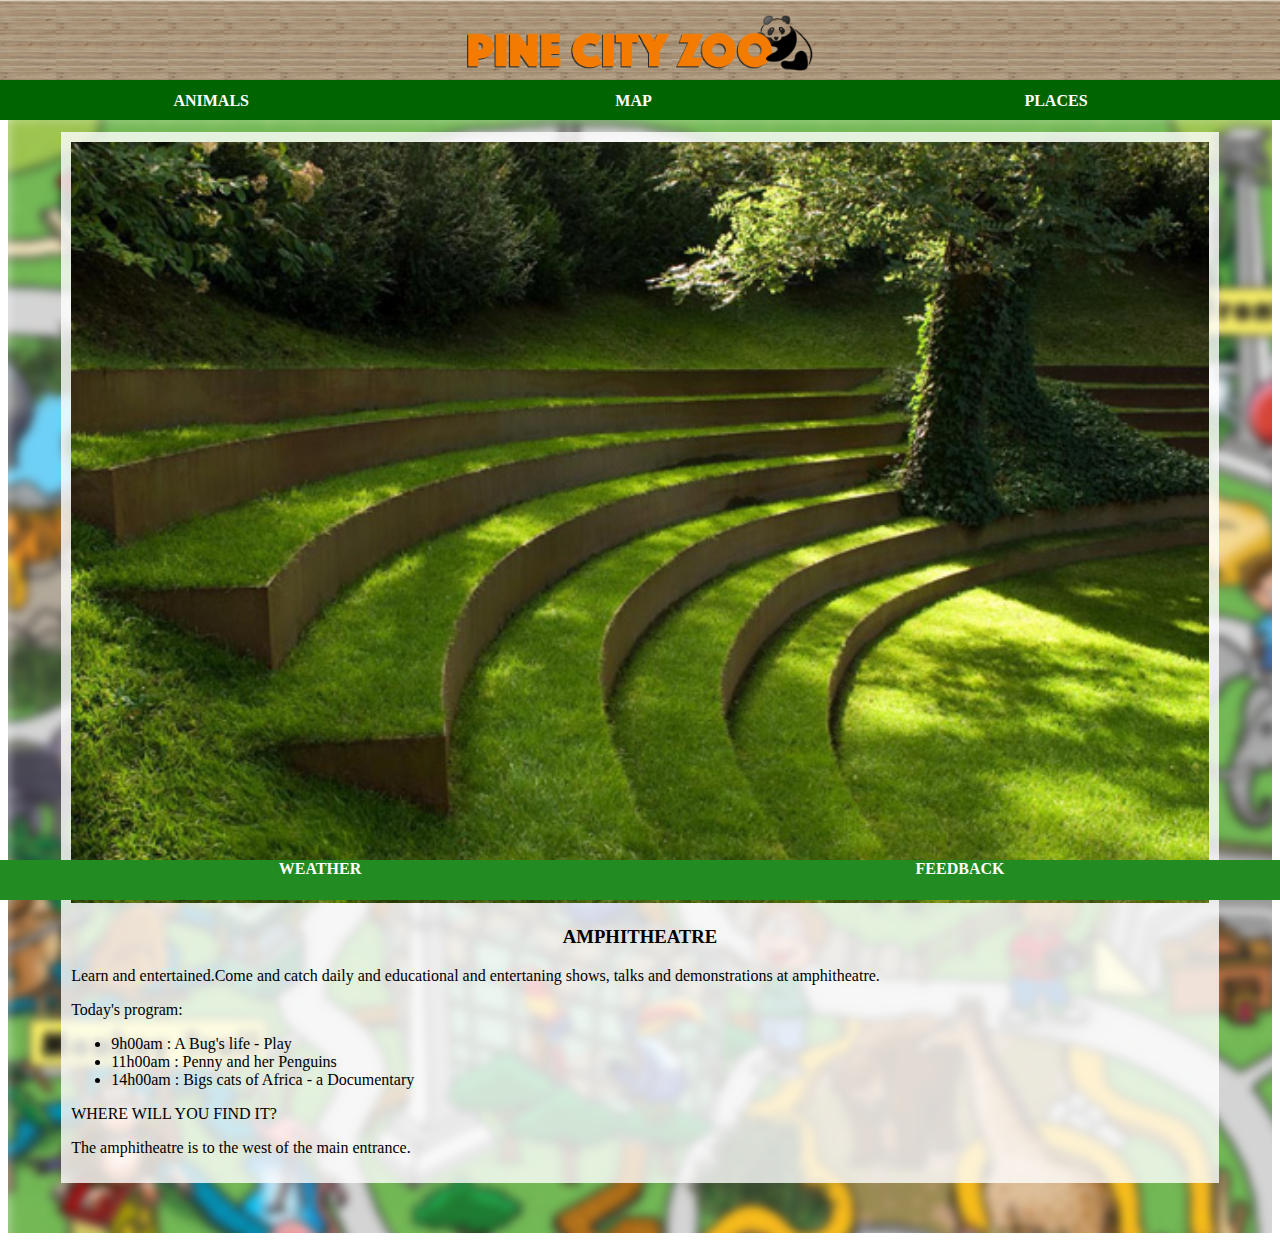
<file: Pine City Zoo/Module2-Assement-1/amphitheatre.html>
<!DOCTYPE html>
<html>
      <head>
            <link rel="stylesheet" href="style.css">
      </head>

      <body>
            <div id="header">
                  <img src="images/logo.png"/>
            </div>
            <div id="tabs-top">
                  <a href="animals.html">ANIMALS</a>
                  <a href="index.html">MAP</a>
                  <a href="places.html">PLACES</a>
            </div>
            <div id="main">
                  <div id="content">
                       <div id="info-box-full">
                            <img src="images/garden-amphitheater.jpg"/>
                            <h3>AMPHITHEATRE</h3>
                            <p>Learn and entertained.Come and catch daily and educational and entertaning shows,
                                talks and demonstrations at amphitheatre.</p>
                      <p>Today's program:</p>
                      <ul>
                          <li>9h00am   : A Bug's life - Play</li>
                          <li>11h00am  : Penny and her Penguins</li>
                          <li>14h00am  : Bigs cats of Africa - a Documentary</li>
                      </ul>
                      <p>WHERE WILL YOU FIND IT?</p>
                           <p>The amphitheatre is to the west of the main entrance.</p>
 
             </div>
         </div>
     </div>
     <div id="tabs-bottom">
            <a href="weather.html">WEATHER</a>
            <a href="feedback.html">FEEDBACK</a>
        </div>
    </body>
</html>
</file>
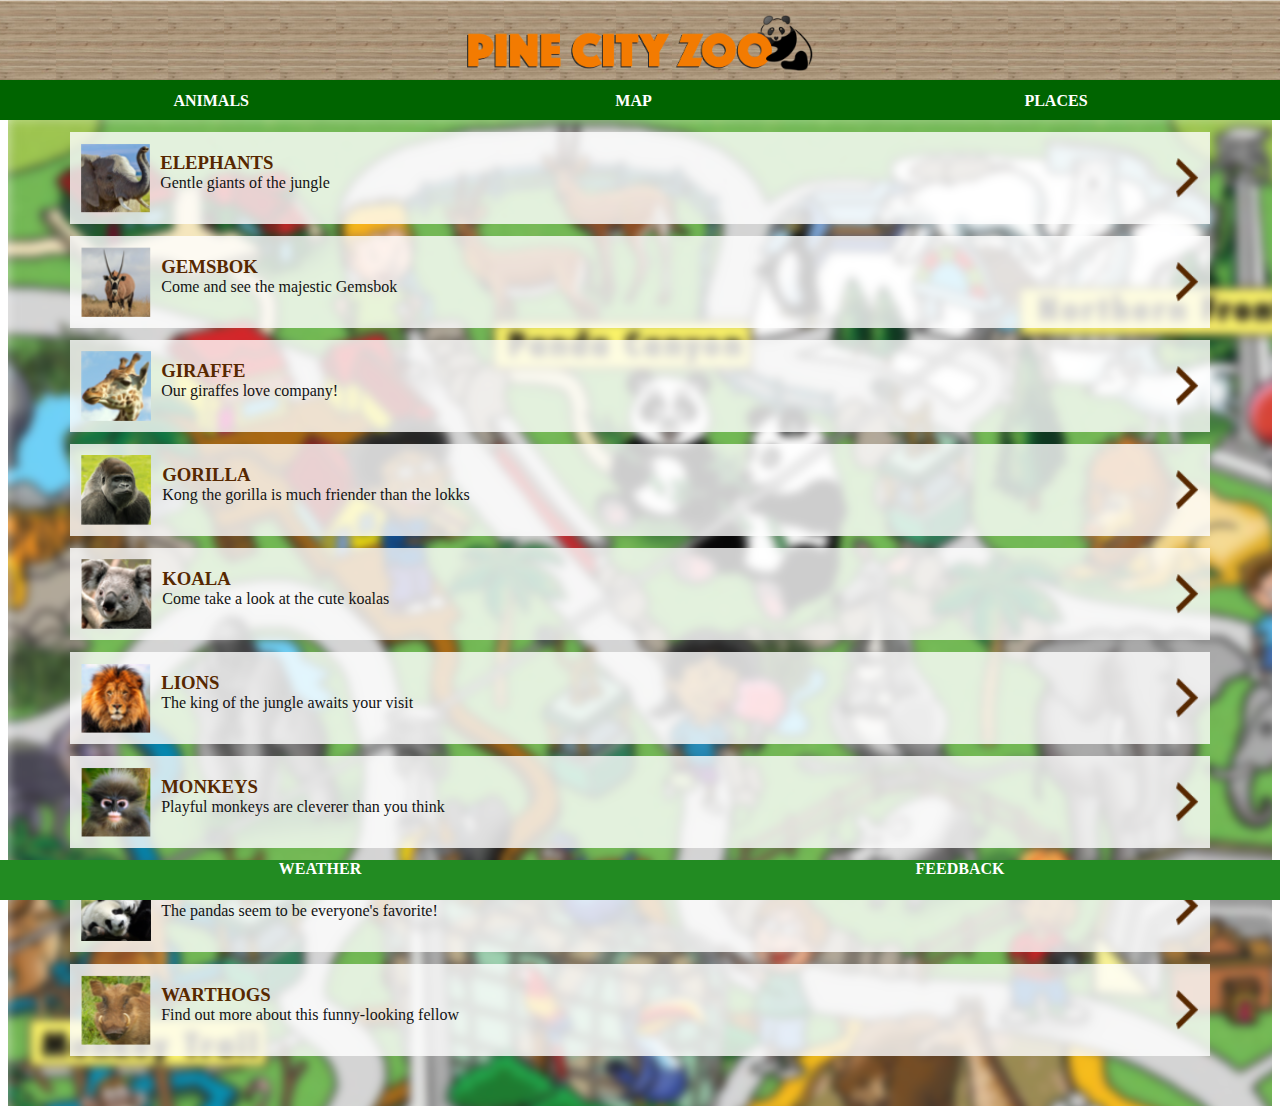
<file: Pine City Zoo/Module2-Assement-1/animals.html>
<!DOCTYPE html>
<html>
    <head>
        <link rel="stylesheet" href="style.css">
    </head>
    
    <body>
        <div id="header">
            <img src="images/logo.png"/>
        </div>
        <div id="tabs-top">
            <a href="#">ANIMALS</a>
            <a href="index.html">MAP</a>
            <a href="places.html">PLACES</a> 
        </div>
        <div id="main">
            <div id="content">
                <a class="info-box" href="elephants.html">
                    <img class="right" src="images/next-arrow.png"/>
                    <img src="images/elephant-tn.png"/>
                    <h3>ELEPHANTS</h3>
                    <p>Gentle giants of the jungle</p>
                </a>
                <a class="info-box" href="gemsbok.html">
                    <img class="right" src="images/next-arrow.png"/>
                    <img src="images/gemsbok-tn.png"/>
                    <h3>GEMSBOK</h3>
                    <p>Come and see the majestic Gemsbok</p>
                </a>
                <a class="info-box" href="giraffe.html">
                    <img class="right" src="images/next-arrow.png"/>
                    <img src="images/giraffe-tn.png"/>
                    <h3>GIRAFFE</h3>
                    <p>Our giraffes love company!</p>
                </a>
                <a class="info-box" href="gorilla.html">
                    <img class="right" src="images/next-arrow.png"/>
                    <img src="images/gorilla-tn.png"/>
                    <h3>GORILLA</h3>
                    <p>Kong the gorilla is much friender than the lokks</p>
                </a>
                <a class="info-box" href="koala.html">
                    <img class="right" src="images/next-arrow.png"/>
                    <img src="images/koala-tn.png"/>
                    <h3>KOALA</h3>
                    <p>Come take a look at the cute koalas</p>
                </a>
                <a class="info-box" href="lions.html">
                    <img class="right" src="images/next-arrow.png"/>
                    <img src="images/lion-tn.png"/>
                    <h3>LIONS</h3>
                    <p>The king of the jungle awaits your visit</p>
                </a>
                <a class="info-box" href="monkeys.html">
                    <img class="right" src="images/next-arrow.png"/>
                    <img src="images/monkey-tn.png"/>
                    <h3>MONKEYS</h3>
                    <p>Playful monkeys are cleverer than you think</p>
                </a> 
                <a class="info-box" href="pandas.html">
                    <img class="right" src="images/next-arrow.png"/>
                    <img src="images/panda-tn.png"/>
                    <h3>PANDAS</h3>
                    <p>The pandas seem to be everyone's favorite!</p>
                </a> 
                <a class="info-box" href="warthogs.html">
                    <img class="right" src="images/next-arrow.png"/>
                    <img src="images/warthog-tn.png"/>
                    <h3>WARTHOGS</h3>
                    <p>Find out more about this funny-looking fellow</p>
                </a> 
                
            </div>
        </div>
        <div id="tabs-bottom">
            <a href="weather.html">WEATHER</a>
            <a href="feedback.html">FEEDBACK</a>
        </div>
    </body>
</html>
</file>
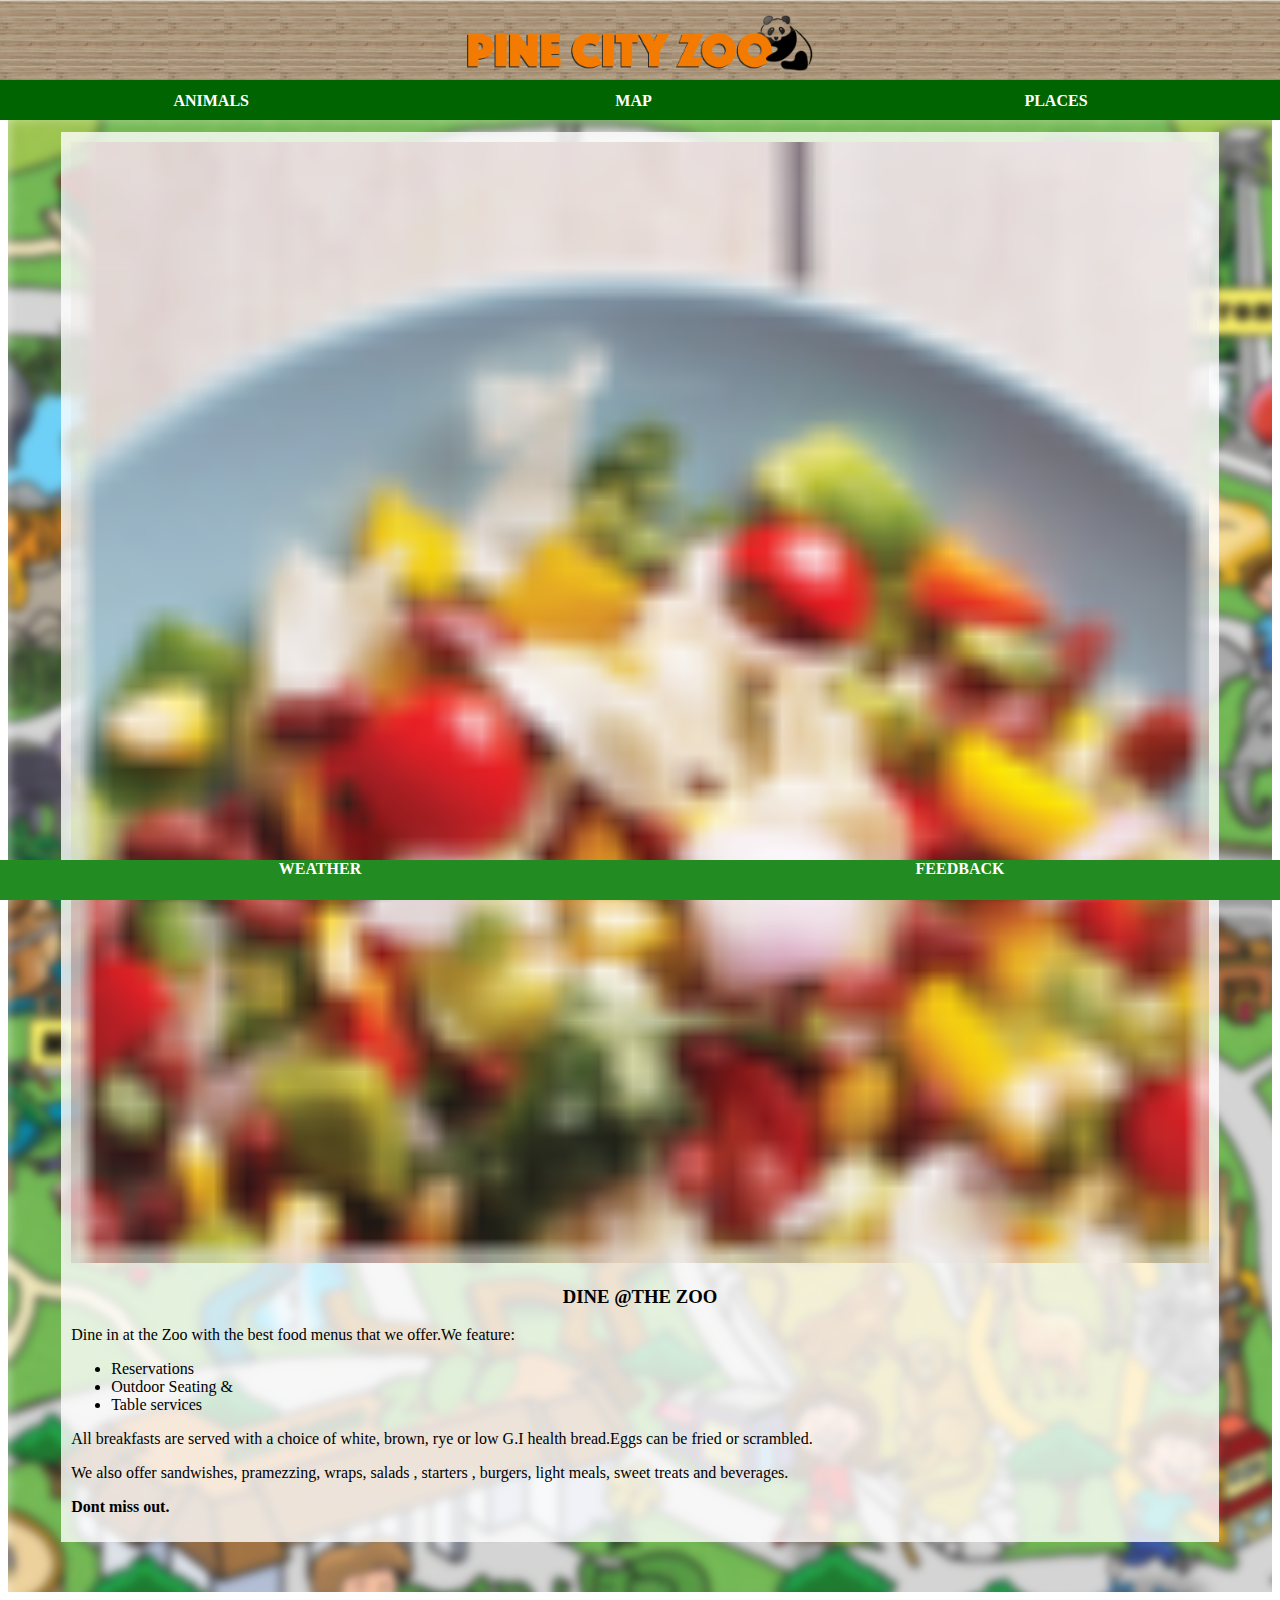
<file: Pine City Zoo/Module2-Assement-1/dine@ the zoo.html>
<!DOCTYPE html>
<html>
      <head>
            <link rel="stylesheet" href="style.css">
      </head>

      <body>
            <div id="header">
                  <img src="images/logo.png"/>
            </div>
            <div id="tabs-top">
                  <a href="animals.html">ANIMALS</a>
                  <a href="index.html">MAP</a>
                  <a href="places.html">PLACES</a>
            </div>
            <div id="main">
                  <div id="content">
                       <div id="info-box-full">
                            <img src="images/restaurant-tn.png"/>
                            <h3>DINE @THE ZOO</h3>
                            <p>Dine in at the Zoo with the best food menus that we offer.We feature:</p>
                           <ul>
                               <li>Reservations</li>
                               <li>Outdoor Seating &</li>
                               <li>Table services</li>
                           </ul>
                           <p>All breakfasts are served with a choice of white, brown, rye or low G.I health bread.Eggs can be fried or scrambled.</p><p>We also offer sandwishes, pramezzing, wraps, salads , starters , burgers, light meals, sweet treats and beverages.</p>
                           <p><b>Dont miss out.</b></p>
              
 
             </div>
         </div>
     </div>
     <div id="tabs-bottom">
            <a href="weather.html">WEATHER</a>
            <a href="feedback.html">FEEDBACK</a>
        </div>
    </body>
</html>
</file>
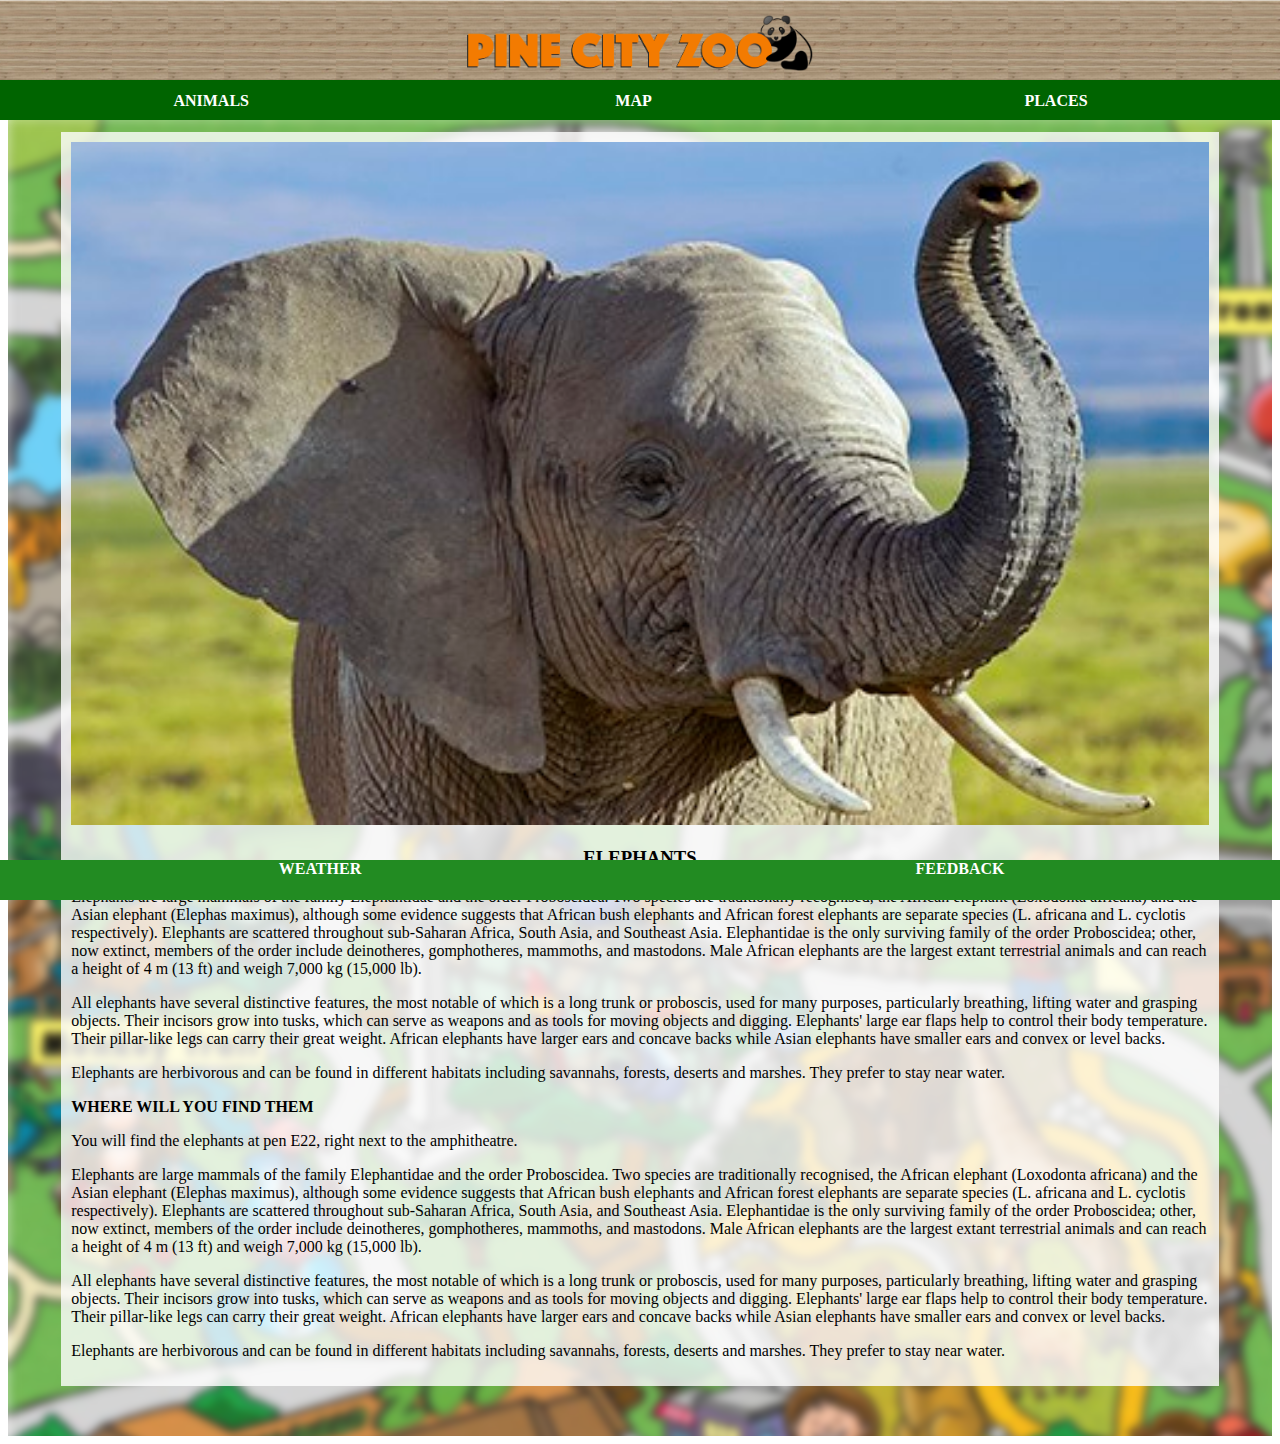
<file: Pine City Zoo/Module2-Assement-1/elephants.html>
<!DOCTYPE html>
<html>
      <head>
            <link rel="stylesheet" href="style.css">
      </head>

      <body>
            <div id="header">
                  <img src="images/logo.png"/>
            </div>
            <div id="tabs-top">
                  <a href="animals.html">ANIMALS</a>
                  <a href="index.html">MAP</a>
                  <a href="places.html">PLACES</a>
            </div>
            <div id="main">
                  <div id="content">
                       <div id="info-box-full">
                            <img src="images/elephant.jpg"/>
                            <h3>ELEPHANTS</h3>
    <p>Elephants are large mammals of the family Elephantidae and the order Proboscidea. Two 
    species are traditionally recognised, the African elephant (Loxodonta africana)
    and the Asian elephant (Elephas maximus), although some evidence suggests that
    African bush elephants and African forest elephants are separate species 
    (L. africana and L. cyclotis respectively). Elephants are scattered throughout
     sub-Saharan Africa, South Asia, and Southeast Asia. Elephantidae is the only 
     surviving family of the order Proboscidea; other, now extinct, members of the
     order include deinotheres, gomphotheres, mammoths, and mastodons. Male African
      elephants are the largest extant terrestrial animals and can reach a height of
     4 m (13 ft) and weigh 7,000 kg (15,000 lb).</p>
     <p>All elephants have several distinctive features, the most notable of which is a long
     trunk or proboscis, used for many purposes, particularly breathing, lifting
    water and grasping objects. Their incisors grow into tusks, which can serve 
    as weapons and as tools for moving objects and digging. Elephants' large ear 
    flaps help to control their body temperature. Their pillar-like legs can carry 
    their great weight. African elephants have larger ears and concave backs while 
   Asian elephants have smaller ears and convex or level backs.</p>
   <p>Elephants are herbivorous and can be found in different habitats including
    savannahs, forests, deserts and marshes. They prefer to stay near water.</p>
   <strong><p>WHERE WILL YOU FIND THEM</p></strong>
    <p>You will find the elephants at pen E22, right next to the amphitheatre.</p>
    <p>Elephants are large mammals of the family Elephantidae and the order Proboscidea. Two 
    species are traditionally recognised, the African elephant (Loxodonta africana)
    and the Asian elephant (Elephas maximus), although some evidence suggests that
    African bush elephants and African forest elephants are separate species 
    (L. africana and L. cyclotis respectively). Elephants are scattered throughout
     sub-Saharan Africa, South Asia, and Southeast Asia. Elephantidae is the only 
     surviving family of the order Proboscidea; other, now extinct, members of the
     order include deinotheres, gomphotheres, mammoths, and mastodons. Male African
      elephants are the largest extant terrestrial animals and can reach a height of
     4 m (13 ft) and weigh 7,000 kg (15,000 lb).</p>
     <p>All elephants have several distinctive features, the most notable of which is a long
     trunk or proboscis, used for many purposes, particularly breathing, lifting
    water and grasping objects. Their incisors grow into tusks, which can serve 
    as weapons and as tools for moving objects and digging. Elephants' large ear 
    flaps help to control their body temperature. Their pillar-like legs can carry 
    their great weight. African elephants have larger ears and concave backs while 
   Asian elephants have smaller ears and convex or level backs.</p>
   <p>Elephants are herbivorous and can be found in different habitats including
    savannahs, forests, deserts and marshes. They prefer to stay near water.</p>
     </div>
          </div>
            </div>
     <div id="tabs-bottom">
            <a href="weather.html">WEATHER</a>
            <a href="feedback.html">FEEDBACK</a>
        </div>
    </body>
</html>
</file>
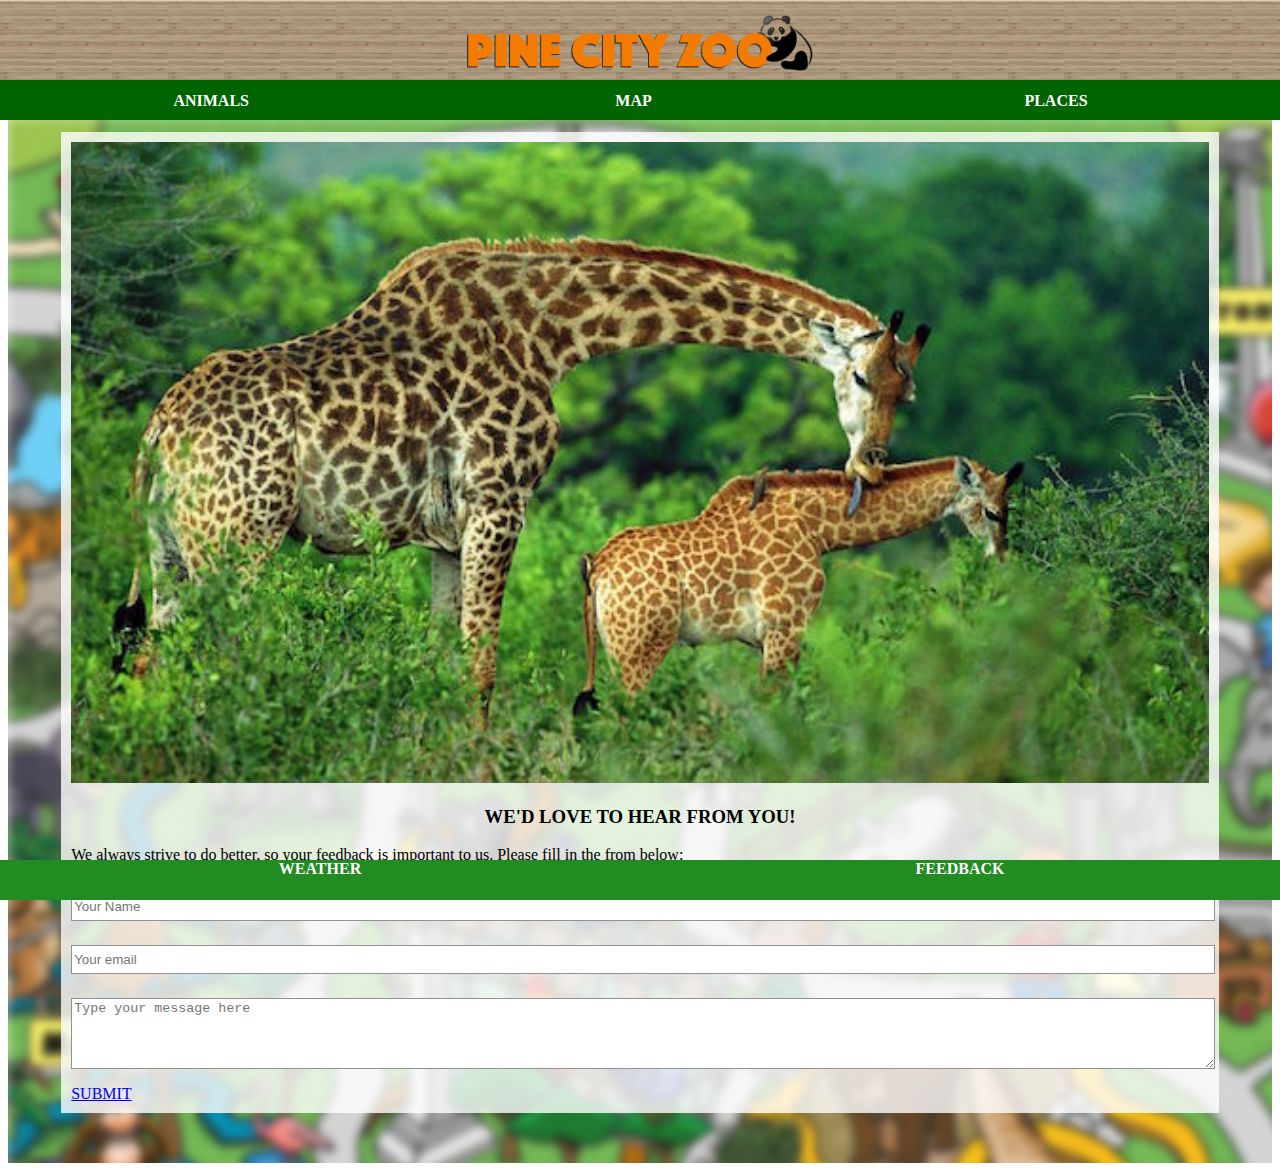
<file: Pine City Zoo/Module2-Assement-1/feedback.html>
<!DOCTYPE html>
<html>
      <head>
            <link rel="stylesheet" href="style.css">
      </head>

      <body>
            <div id="header">
                  <img src="images/logo.png"/>
            </div>
            <div id="tabs-top">
                  <a href="animals.html">ANIMALS</a>
                  <a href="index.html">MAP</a>
                  <a href="places.html">PLACES</a>
            </div>
            <div id="main">
                  <div id="content">
                       <div id="info-box-full">
                            <img src="images/giraffe-large.jpg"/>
                            <h3>WE'D LOVE TO HEAR FROM YOU!</h3>
                            <P>We always strive to do better, so your feedback is important to us. Please fill in the from below:</P>
                           
                           <input type="text" placeholder="Your Name" id="name"/>
                           <input type="text" placeholder="Your email" id="email"/>
                           <textarea placeholder="Type your message here"></textarea>
                           <a class="buttom" href="message-received.html">SUBMIT</a>
                           
 
             </div>
         </div>
     </div>
     <div id="tabs-bottom">
            <a href="weather.html">WEATHER</a>
            <a href="#">FEEDBACK</a>
        </div>
    </body>
</html>
</file>
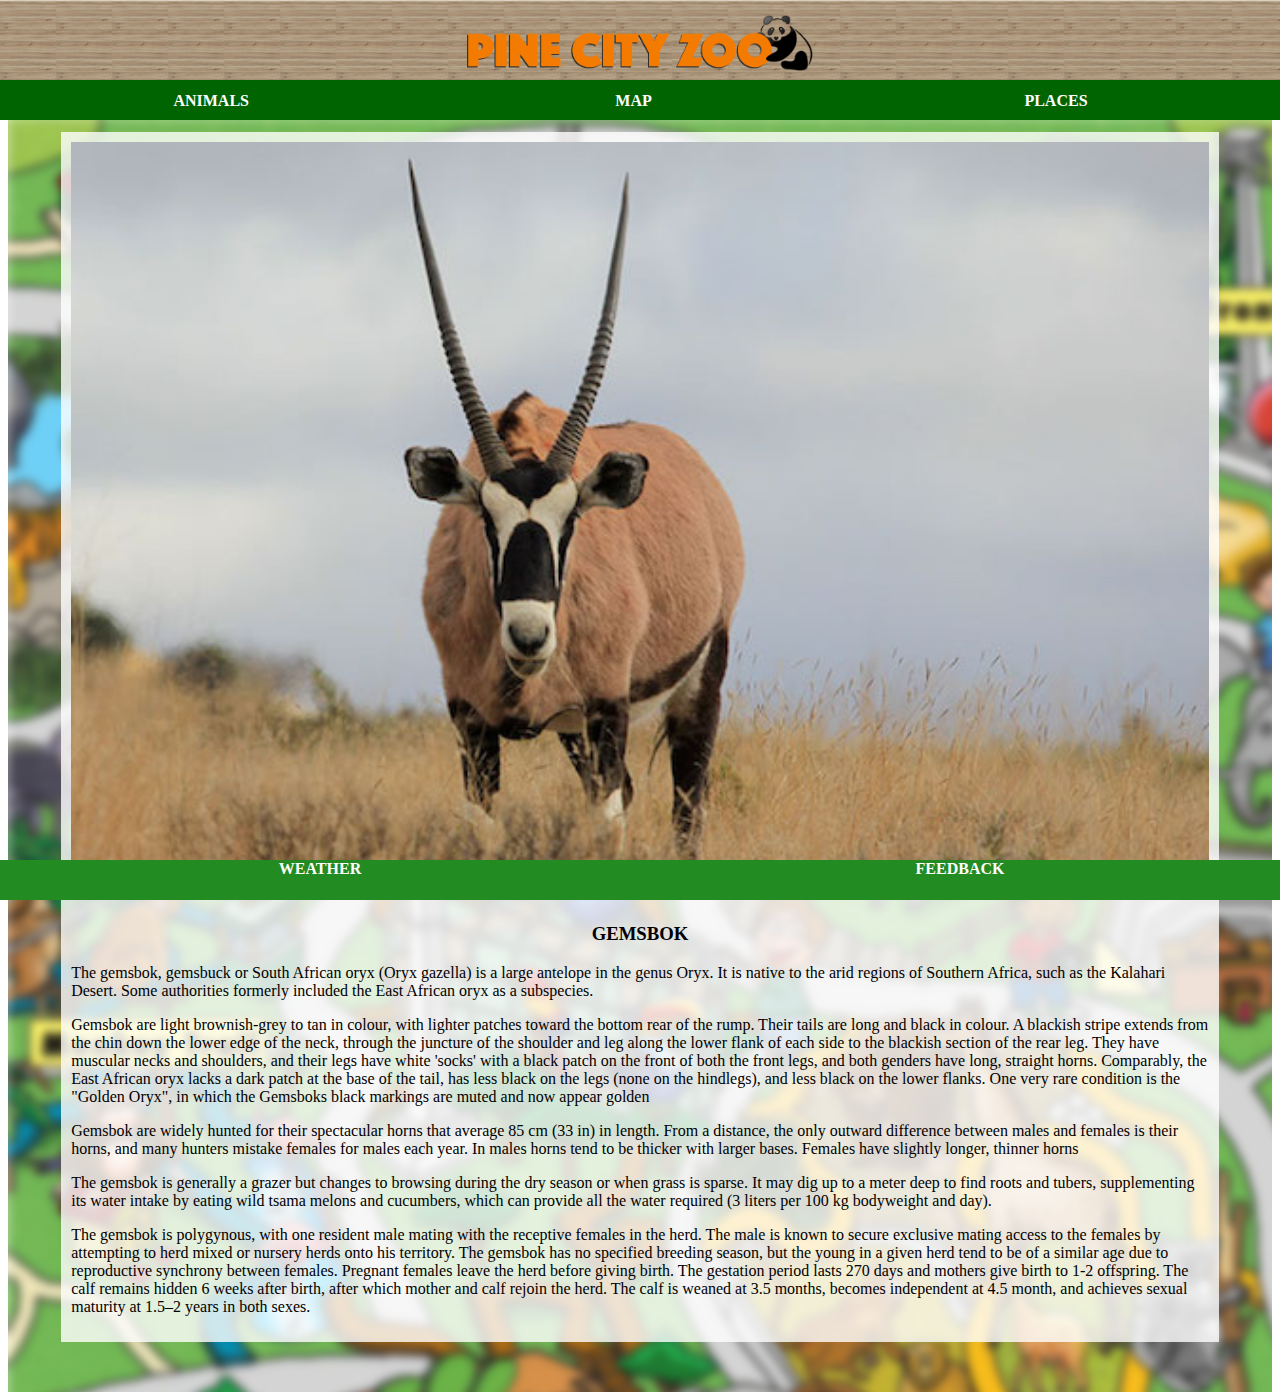
<file: Pine City Zoo/Module2-Assement-1/gemsbok.html>
<!DOCTYPE html>
<html>
      <head>
            <link rel="stylesheet" href="style.css">
      </head>

      <body>
            <div id="header">
                  <img src="images/logo.png"/>
            </div>
            <div id="tabs-top">
                  <a href="animals.html">ANIMALS</a>
                  <a href="index.html">MAP</a>
                  <a href="places.html">PLACES</a>
            </div>
            <div id="main">
                  <div id="content">
                       <div id="info-box-full">
                            <img src="images/gemsbok.jpg"/>
                            <h3>GEMSBOK</h3>
                            <P>The gemsbok, gemsbuck or South African oryx (Oryx gazella) is a large antelope in the genus Oryx. It is native to the arid regions of Southern Africa, such as the Kalahari Desert. Some authorities formerly included the East African oryx as a subspecies.</P><p>Gemsbok are light brownish-grey to tan in colour, with lighter patches toward the bottom rear of the rump. Their tails are long and black in colour. A blackish stripe extends from the chin down the lower edge of the neck, through the juncture of the shoulder and leg along the lower flank of each side to the blackish section of the rear leg. They have muscular necks and shoulders, and their legs have white 'socks' with a black patch on the front of both the front legs, and both genders have long, straight horns. Comparably, the East African oryx lacks a dark patch at the base of the tail, has less black on the legs (none on the hindlegs), and less black on the lower flanks. One very rare condition is the "Golden Oryx", in which the Gemsboks black markings are muted and now appear golden</p><p>Gemsbok are widely hunted for their spectacular horns that average 85 cm (33 in) in length. From a distance, the only outward difference between males and females is their horns, and many hunters mistake females for males each year. In males horns tend to be thicker with larger bases. Females have slightly longer, thinner horns</p><p>The gemsbok is generally a grazer but changes to browsing during the dry season or when grass is sparse. It may dig up to a meter deep to find roots and tubers, supplementing its water intake by eating wild tsama melons and cucumbers, which can provide all the water required (3 liters per 100 kg bodyweight and day).</p><p>The gemsbok is polygynous, with one resident male mating with the receptive females in the herd. The male is known to secure exclusive mating access to the females by attempting to herd mixed or nursery herds onto his territory. The gemsbok has no specified breeding season, but the young in a given herd tend to be of a similar age due to reproductive synchrony between females. Pregnant females leave the herd before giving birth. The gestation period lasts 270 days and mothers give birth to 1-2 offspring. The calf remains hidden 6 weeks after birth, after which mother and calf rejoin the herd. The calf is weaned at 3.5 months, becomes independent at 4.5 month, and achieves sexual maturity at 1.5–2 years in both sexes.</p>
                           
  
     </div>
          </div>
            </div>
     <div id="tabs-bottom">
            <a href="weather.html">WEATHER</a>
            <a href="feedback.html">FEEDBACK</a>
        </div>
    </body>
</html>
</file>
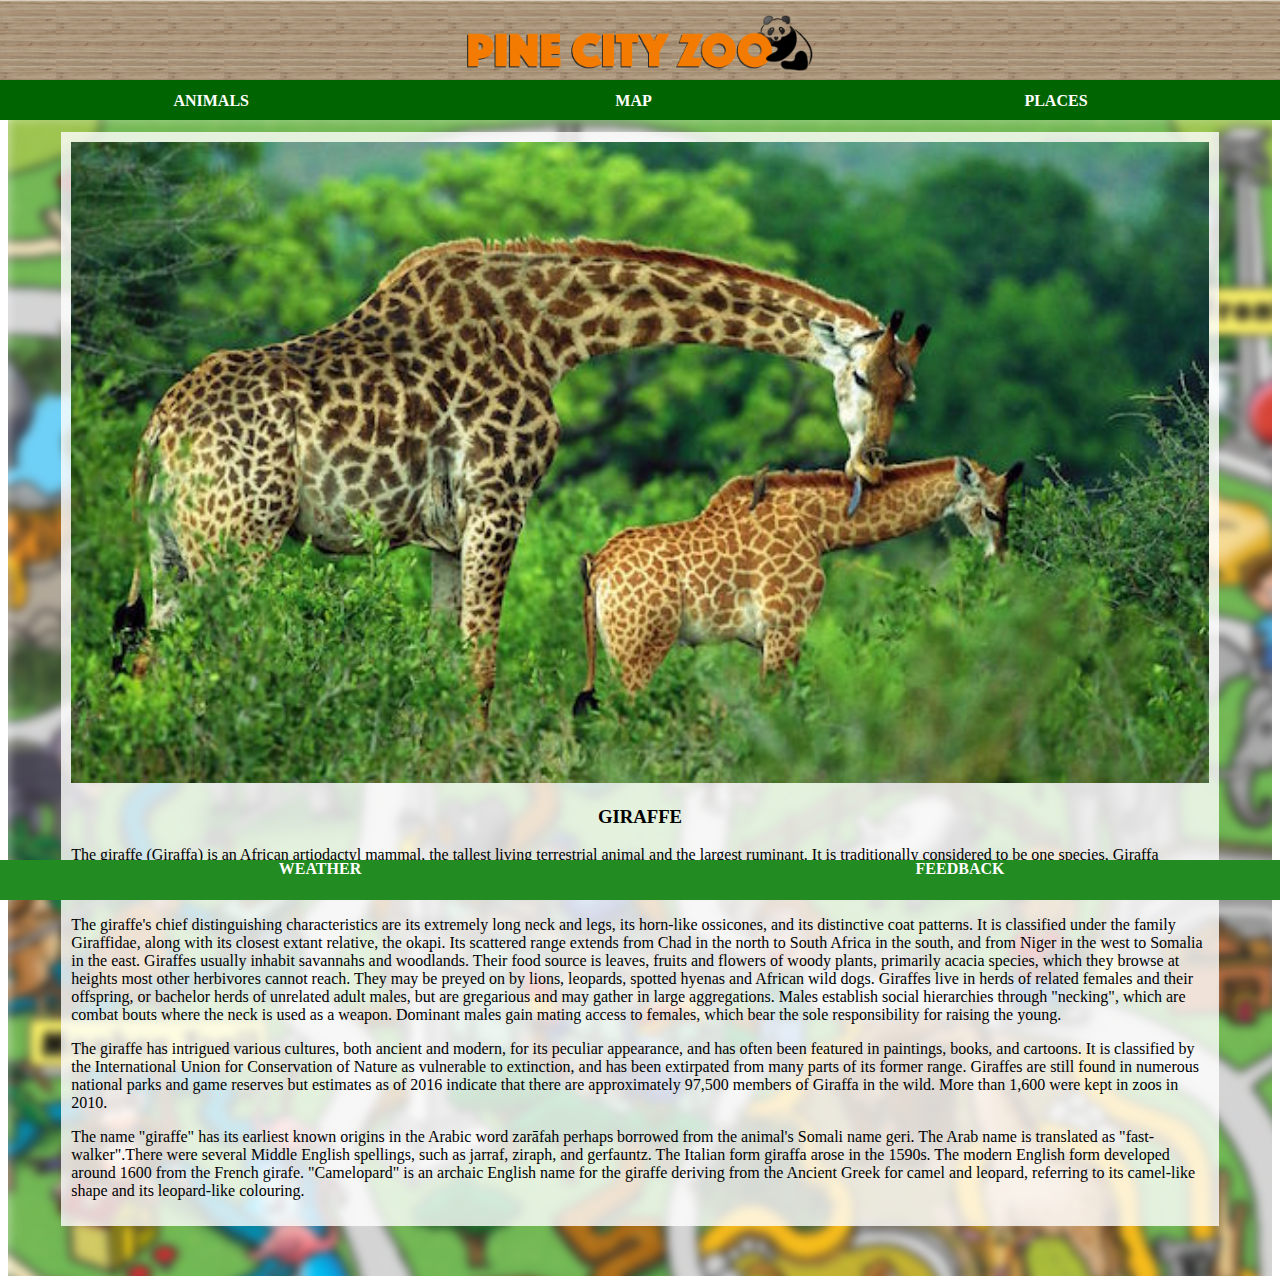
<file: Pine City Zoo/Module2-Assement-1/giraffe.html>
<!DOCTYPE html>
<html>
      <head>
            <link rel="stylesheet" href="style.css">
      </head>

      <body>
            <div id="header">
                  <img src="images/logo.png"/>
            </div>
            <div id="tabs-top">
                  <a href="animals.html">ANIMALS</a>
                  <a href="index.html">MAP</a>
                  <a href="places.html">PLACES</a>
            </div>
            <div id="main">
                  <div id="content">
                       <div id="info-box-full">
                            <img src="images/giraffe-large.jpg"/>
                            <h3>GIRAFFE</h3>
                            <P>The giraffe (Giraffa) is an African artiodactyl mammal, the tallest living terrestrial animal and the largest ruminant. It is traditionally considered to be one species, Giraffa camelopardalis, with nine subspecies. However, the existence of up to eight extant giraffe species has been described, based upon research into the mitochondrial and nuclear DNA, as well as morphological measurements of Giraffa. Seven other species are extinct, prehistoric species known from fossils.</P><p>The giraffe's chief distinguishing characteristics are its extremely long neck and legs, its horn-like ossicones, and its distinctive coat patterns. It is classified under the family Giraffidae, along with its closest extant relative, the okapi. Its scattered range extends from Chad in the north to South Africa in the south, and from Niger in the west to Somalia in the east. Giraffes usually inhabit savannahs and woodlands. Their food source is leaves, fruits and flowers of woody plants, primarily acacia species, which they browse at heights most other herbivores cannot reach. They may be preyed on by lions, leopards, spotted hyenas and African wild dogs. Giraffes live in herds of related females and their offspring, or bachelor herds of unrelated adult males, but are gregarious and may gather in large aggregations. Males establish social hierarchies through "necking", which are combat bouts where the neck is used as a weapon. Dominant males gain mating access to females, which bear the sole responsibility for raising the young.</p><p>The giraffe has intrigued various cultures, both ancient and modern, for its peculiar appearance, and has often been featured in paintings, books, and cartoons. It is classified by the International Union for Conservation of Nature as vulnerable to extinction, and has been extirpated from many parts of its former range. Giraffes are still found in numerous national parks and game reserves but estimates as of 2016 indicate that there are approximately 97,500 members of Giraffa in the wild. More than 1,600 were kept in zoos in 2010.</p><p>The name "giraffe" has its earliest known origins in the Arabic word zarāfah  perhaps borrowed from the animal's Somali name geri. The Arab name is translated as "fast-walker".There were several Middle English spellings, such as jarraf, ziraph, and gerfauntz. The Italian form giraffa arose in the 1590s. The modern English form developed around 1600 from the French girafe. "Camelopard" is an archaic English name for the giraffe deriving from the Ancient Greek for camel and leopard, referring to its camel-like shape and its leopard-like colouring.</p>

     </div>
          </div>
            </div>
     <div id="tabs-bottom">
            <a href="weather.html">WEATHER</a>
            <a href="feedback.html">FEEDBACK</a>
        </div>
    </body>
</html>
</file>
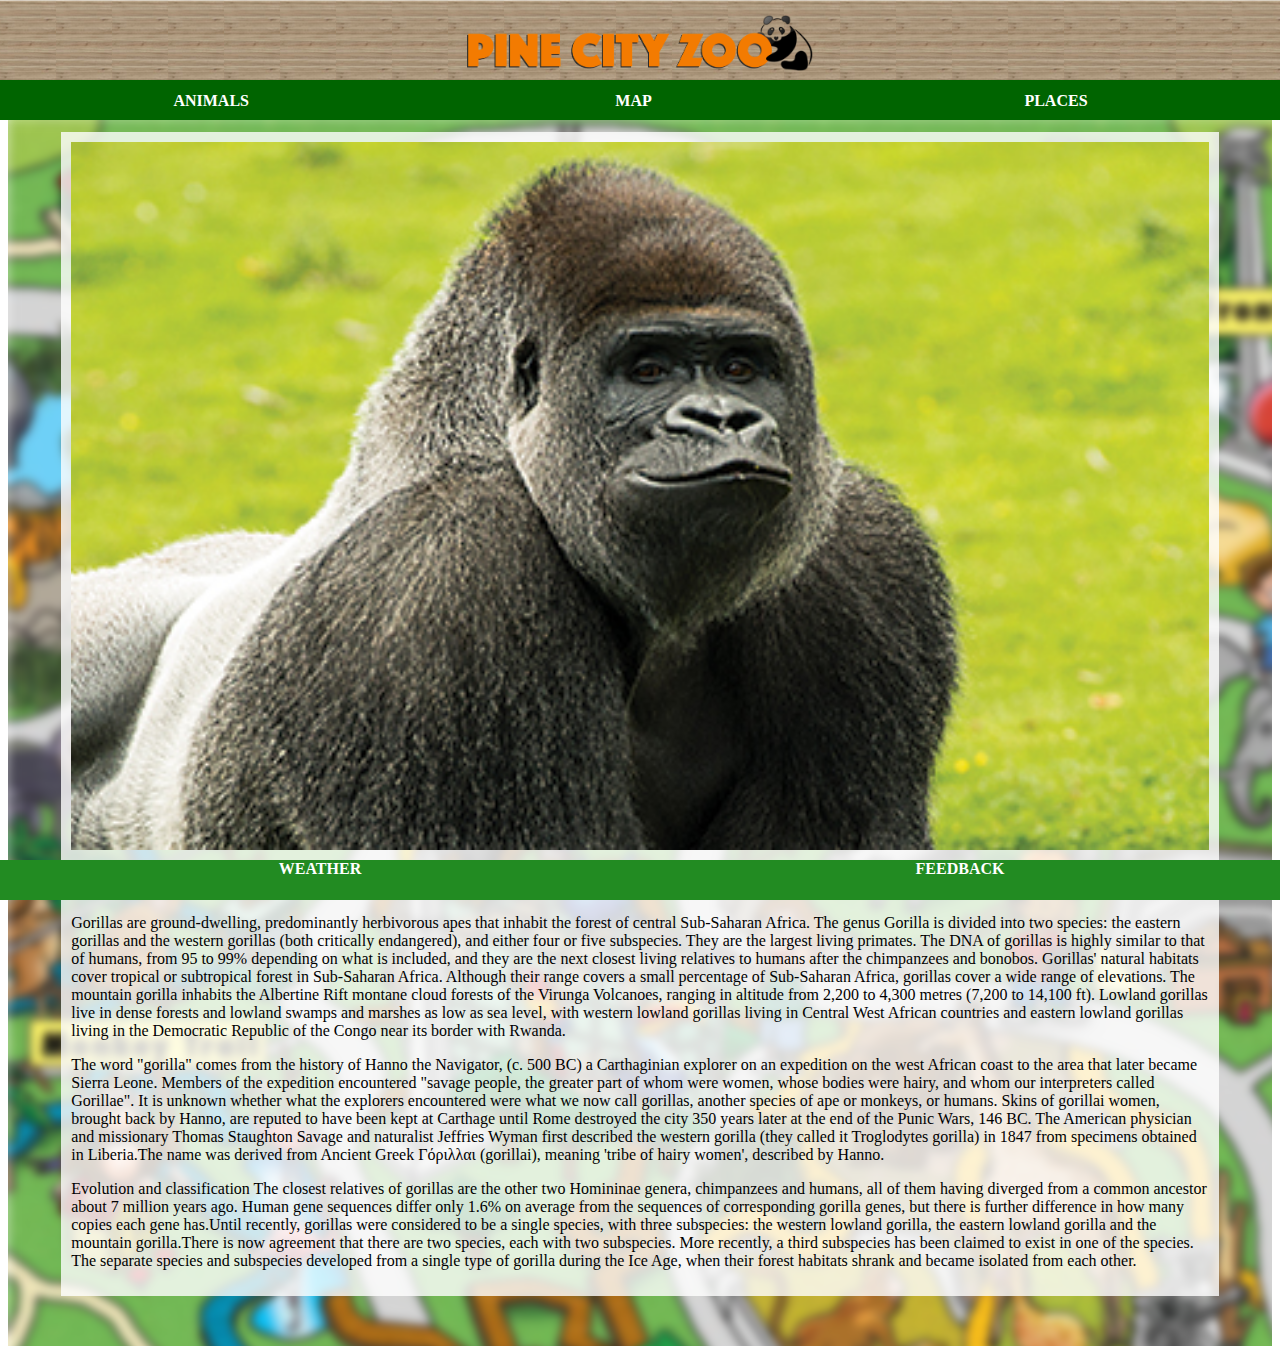
<file: Pine City Zoo/Module2-Assement-1/gorilla.html>
<!DOCTYPE html>
<html>
      <head>
            <link rel="stylesheet" href="style.css">
      </head>

      <body>
            <div id="header">
                  <img src="images/logo.png"/>
            </div>
            <div id="tabs-top">
                  <a href="animals.html">ANIMALS</a>
                  <a href="index.html">MAP</a>
                  <a href="places.html">PLACES</a>
            </div>
            <div id="main">
                  <div id="content">
                       <div id="info-box-full">
                            <img src="images/gorilla.jpg"/>
                            <h3>GORILLA</h3>
                            <p>Gorillas are ground-dwelling, predominantly herbivorous apes that inhabit the forest of central Sub-Saharan Africa. The genus Gorilla is divided into two species: the eastern gorillas and the western gorillas (both critically endangered), and either four or five subspecies. They are the largest living primates. The DNA of gorillas is highly similar to that of humans, from 95 to 99% depending on what is included, and they are the next closest living relatives to humans after the chimpanzees and bonobos.

Gorillas' natural habitats cover tropical or subtropical forest in Sub-Saharan Africa. Although their range covers a small percentage of Sub-Saharan Africa, gorillas cover a wide range of elevations. The mountain gorilla inhabits the Albertine Rift montane cloud forests of the Virunga Volcanoes, ranging in altitude from 2,200 to 4,300 metres (7,200 to 14,100 ft). Lowland gorillas live in dense forests and lowland swamps and marshes as low as sea level, with western lowland gorillas living in Central West African countries and eastern lowland gorillas living in the Democratic Republic of the Congo near its border with Rwanda.</p><p>The word "gorilla" comes from the history of Hanno the Navigator, (c. 500 BC) a Carthaginian explorer on an expedition on the west African coast to the area that later became Sierra Leone. Members of the expedition encountered "savage people, the greater part of whom were women, whose bodies were hairy, and whom our interpreters called Gorillae". It is unknown whether what the explorers encountered were what we now call gorillas, another species of ape or monkeys, or humans. Skins of gorillai women, brought back by Hanno, are reputed to have been kept at Carthage until Rome destroyed the city 350 years later at the end of the Punic Wars, 146 BC.

The American physician and missionary Thomas Staughton Savage and naturalist Jeffries Wyman first described the western gorilla (they called it Troglodytes gorilla) in 1847 from specimens obtained in Liberia.The name was derived from Ancient Greek Γόριλλαι (gorillai), meaning 'tribe of hairy women', described by Hanno.</p><p>Evolution and classification
The closest relatives of gorillas are the other two Homininae genera, chimpanzees and humans, all of them having diverged from a common ancestor about 7 million years ago. Human gene sequences differ only 1.6% on average from the sequences of corresponding gorilla genes, but there is further difference in how many copies each gene has.Until recently, gorillas were considered to be a single species, with three subspecies: the western lowland gorilla, the eastern lowland gorilla and the mountain gorilla.There is now agreement that there are two species, each with two subspecies. More recently, a third subspecies has been claimed to exist in one of the species. The separate species and subspecies developed from a single type of gorilla during the Ice Age, when their forest habitats shrank and became isolated from each other.</p>

     </div>
          </div>
            </div>
     <div id="tabs-bottom">
            <a href="weather.html">WEATHER</a>
            <a href="feedback.html">FEEDBACK</a>
        </div>
    </body>
</html>
</file>
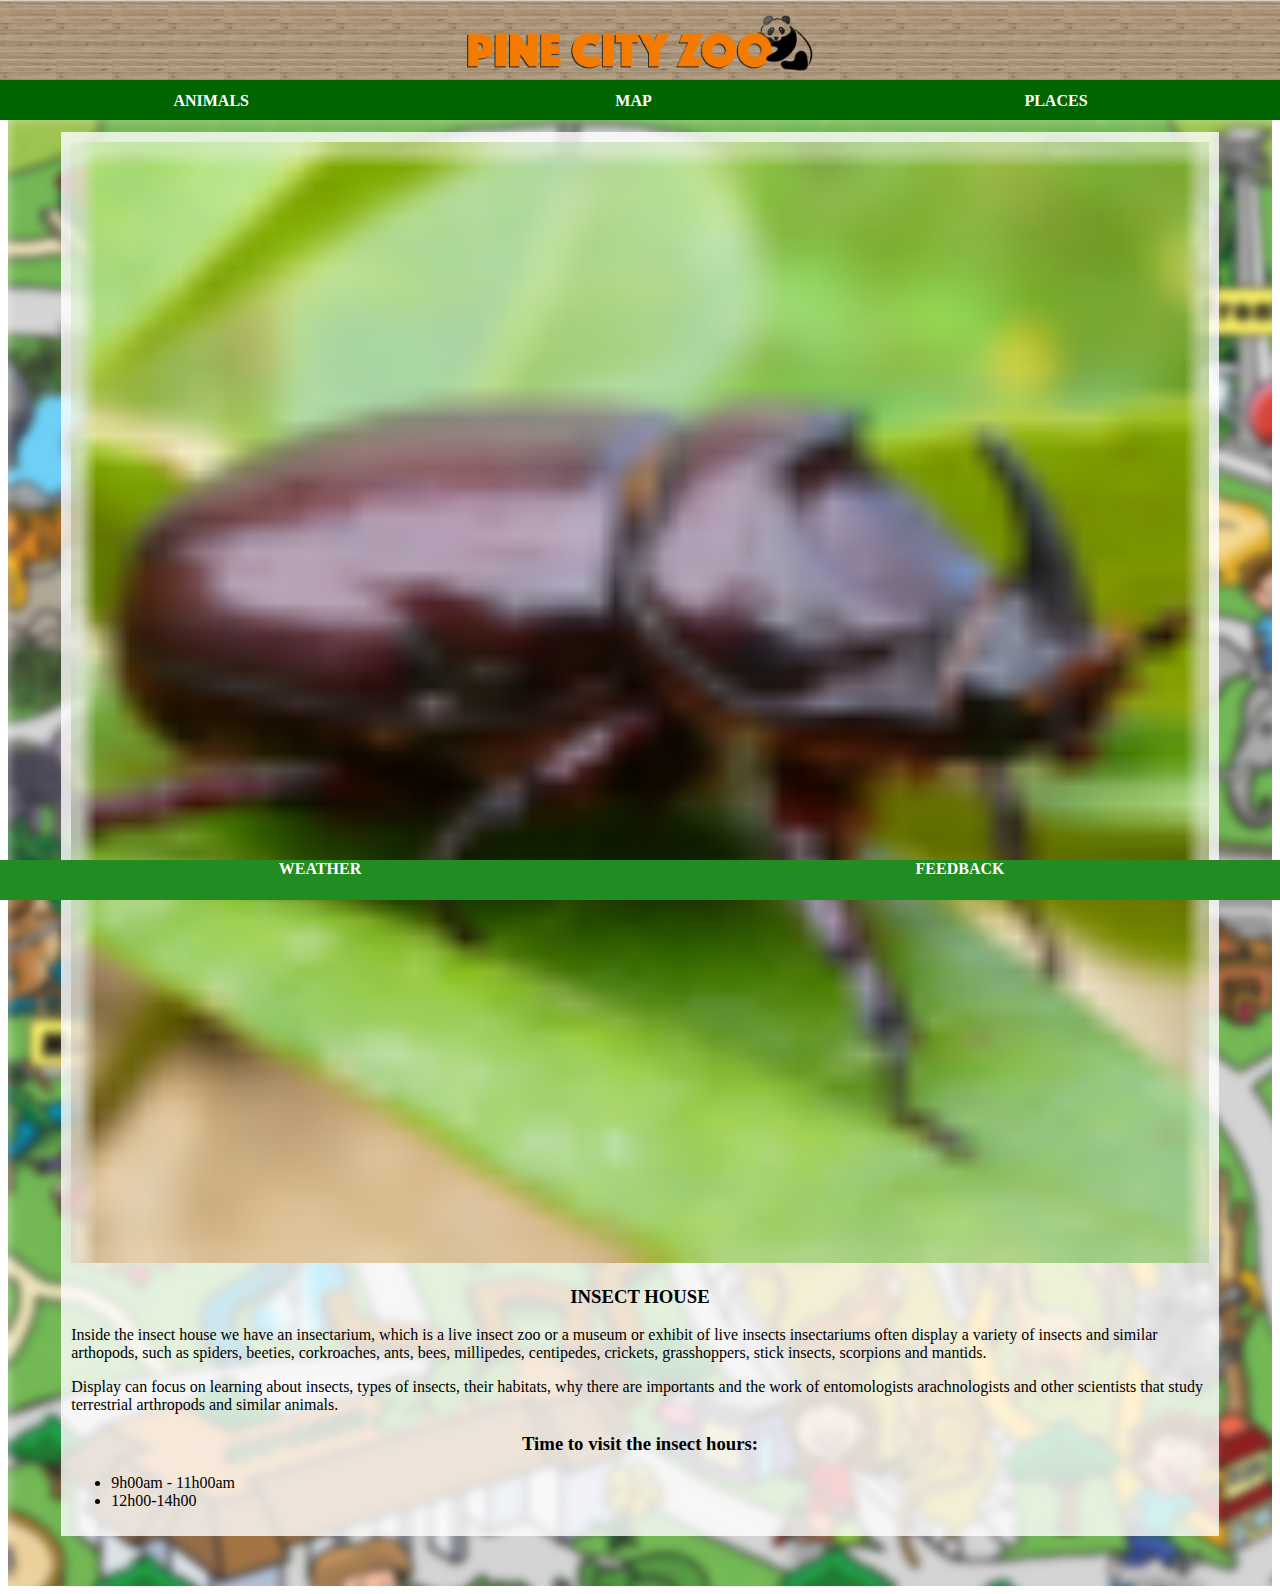
<file: Pine City Zoo/Module2-Assement-1/insect-house.html>
<!DOCTYPE html>
<html>
      <head>
            <link rel="stylesheet" href="style.css">
      </head>

      <body>
            <div id="header">
                  <img src="images/logo.png"/>
            </div>
            <div id="tabs-top">
                  <a href="animals.html">ANIMALS</a>
                  <a href="index.html">MAP</a>
                  <a href="places.html">PLACES</a>
            </div>
            <div id="main">
                  <div id="content">
                       <div id="info-box-full">
                            <img src="images/insect-house-tn.png"/>
                            <h3>INSECT HOUSE</h3>
                            <p>Inside the insect house we have an insectarium, which is a live insect zoo or a museum or exhibit of live insects insectariums often display a variety of insects and similar arthopods, such as spiders, beeties, corkroaches, ants, bees, millipedes, centipedes, crickets, grasshoppers, stick insects, scorpions and mantids.</p><p>Display can focus on learning about insects, types of insects, their habitats, why there are importants and the work of entomologists arachnologists and other scientists that study terrestrial arthropods and similar animals.</p>
                            <h3>Time to visit the insect hours:</h3>
                            <ul>
                                <li>9h00am - 11h00am</li>
                                <li>12h00-14h00</li>
                            </ul>
                   
 
             </div>
         </div>
     </div>
     <div id="tabs-bottom">
            <a href="weather.html">WEATHER</a>
            <a href="feedback.html">FEEDBACK</a>
        </div>
    </body>
</html>
</file>
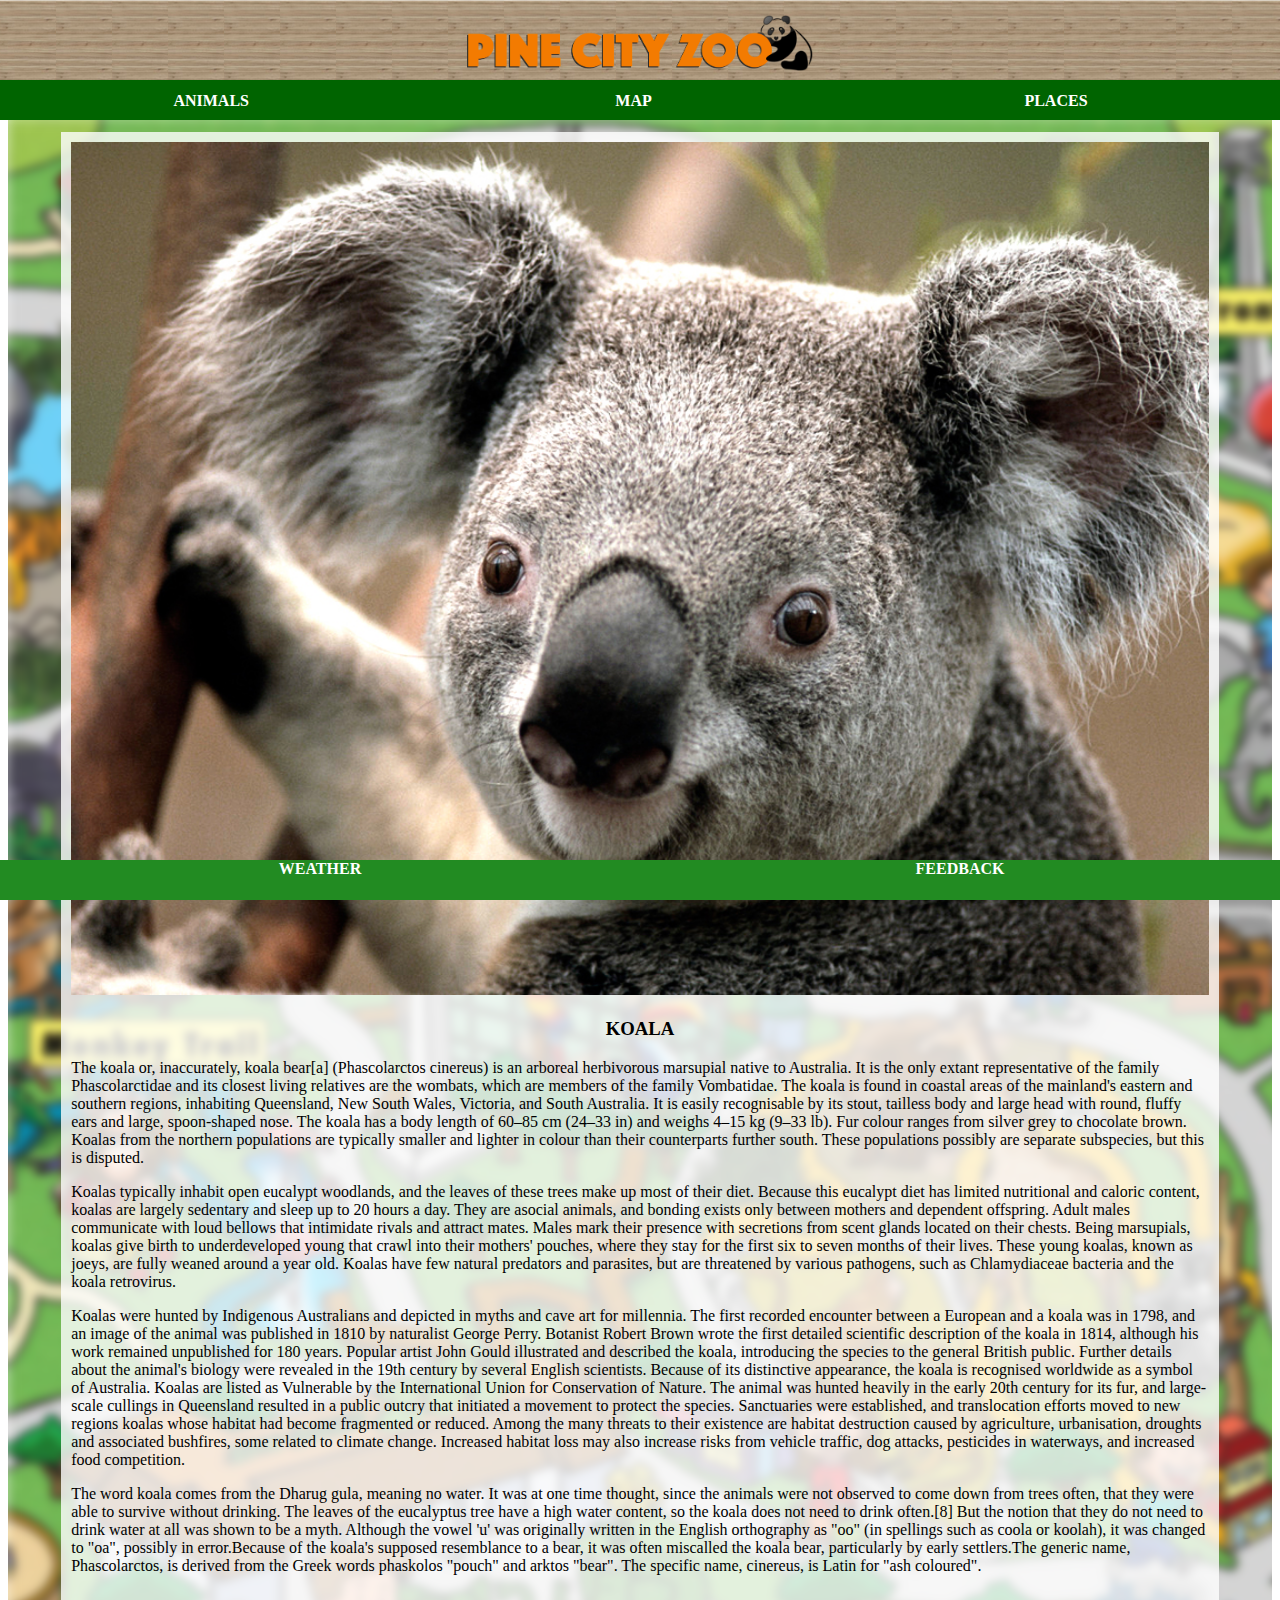
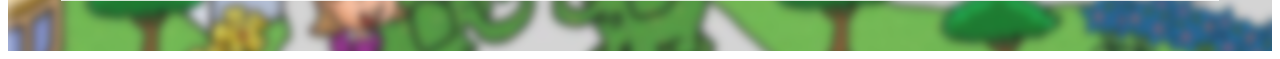
<file: Pine City Zoo/Module2-Assement-1/koala.html>
<!DOCTYPE html>
<html>
      <head>
            <link rel="stylesheet" href="style.css">
      </head>

      <body>
            <div id="header">
                  <img src="images/logo.png"/>
            </div>
            <div id="tabs-top">
                  <a href="animals.html">ANIMALS</a>
                  <a href="index.html">MAP</a>
                  <a href="places.html">PLACES</a>
            </div>
            <div id="main">
                  <div id="content">
                       <div id="info-box-full">
                            <img src="images/koala.jpg"/>
                            <h3>KOALA</h3>
                            <p>The koala or, inaccurately, koala bear[a] (Phascolarctos cinereus) is an arboreal herbivorous marsupial native to Australia. It is the only extant representative of the family Phascolarctidae and its closest living relatives are the wombats, which are members of the family Vombatidae. The koala is found in coastal areas of the mainland's eastern and southern regions, inhabiting Queensland, New South Wales, Victoria, and South Australia. It is easily recognisable by its stout, tailless body and large head with round, fluffy ears and large, spoon-shaped nose. The koala has a body length of 60–85 cm (24–33 in) and weighs 4–15 kg (9–33 lb). Fur colour ranges from silver grey to chocolate brown. Koalas from the northern populations are typically smaller and lighter in colour than their counterparts further south. These populations possibly are separate subspecies, but this is disputed.</p><p>Koalas typically inhabit open eucalypt woodlands, and the leaves of these trees make up most of their diet. Because this eucalypt diet has limited nutritional and caloric content, koalas are largely sedentary and sleep up to 20 hours a day. They are asocial animals, and bonding exists only between mothers and dependent offspring. Adult males communicate with loud bellows that intimidate rivals and attract mates. Males mark their presence with secretions from scent glands located on their chests. Being marsupials, koalas give birth to underdeveloped young that crawl into their mothers' pouches, where they stay for the first six to seven months of their lives. These young koalas, known as joeys, are fully weaned around a year old. Koalas have few natural predators and parasites, but are threatened by various pathogens, such as Chlamydiaceae bacteria and the koala retrovirus.</p><p>Koalas were hunted by Indigenous Australians and depicted in myths and cave art for millennia. The first recorded encounter between a European and a koala was in 1798, and an image of the animal was published in 1810 by naturalist George Perry. Botanist Robert Brown wrote the first detailed scientific description of the koala in 1814, although his work remained unpublished for 180 years. Popular artist John Gould illustrated and described the koala, introducing the species to the general British public. Further details about the animal's biology were revealed in the 19th century by several English scientists. Because of its distinctive appearance, the koala is recognised worldwide as a symbol of Australia. Koalas are listed as Vulnerable by the International Union for Conservation of Nature. The animal was hunted heavily in the early 20th century for its fur, and large-scale cullings in Queensland resulted in a public outcry that initiated a movement to protect the species. Sanctuaries were established, and translocation efforts moved to new regions koalas whose habitat had become fragmented or reduced. Among the many threats to their existence are habitat destruction caused by agriculture, urbanisation, droughts and associated bushfires, some related to climate change. Increased habitat loss may also increase risks from vehicle traffic, dog attacks, pesticides in waterways, and increased food competition.</p><p>The word koala comes from the Dharug gula, meaning no water. It was at one time thought, since the animals were not observed to come down from trees often, that they were able to survive without drinking. The leaves of the eucalyptus tree have a high water content, so the koala does not need to drink often.[8] But the notion that they do not need to drink water at all was shown to be a myth. Although the vowel 'u' was originally written in the English orthography as "oo" (in spellings such as coola or koolah), it was changed to "oa", possibly in error.Because of the koala's supposed resemblance to a bear, it was often miscalled the koala bear, particularly by early settlers.The generic name, Phascolarctos, is derived from the Greek words phaskolos "pouch" and arktos "bear". The specific name, cinereus, is Latin for "ash coloured".</p>

     </div>
          </div>
            </div>
     <div id="tabs-bottom">
            <a href="weather.html">WEATHER</a>
            <a href="feedback.html">FEEDBACK</a>
        </div>
    </body>
</html>
</file>
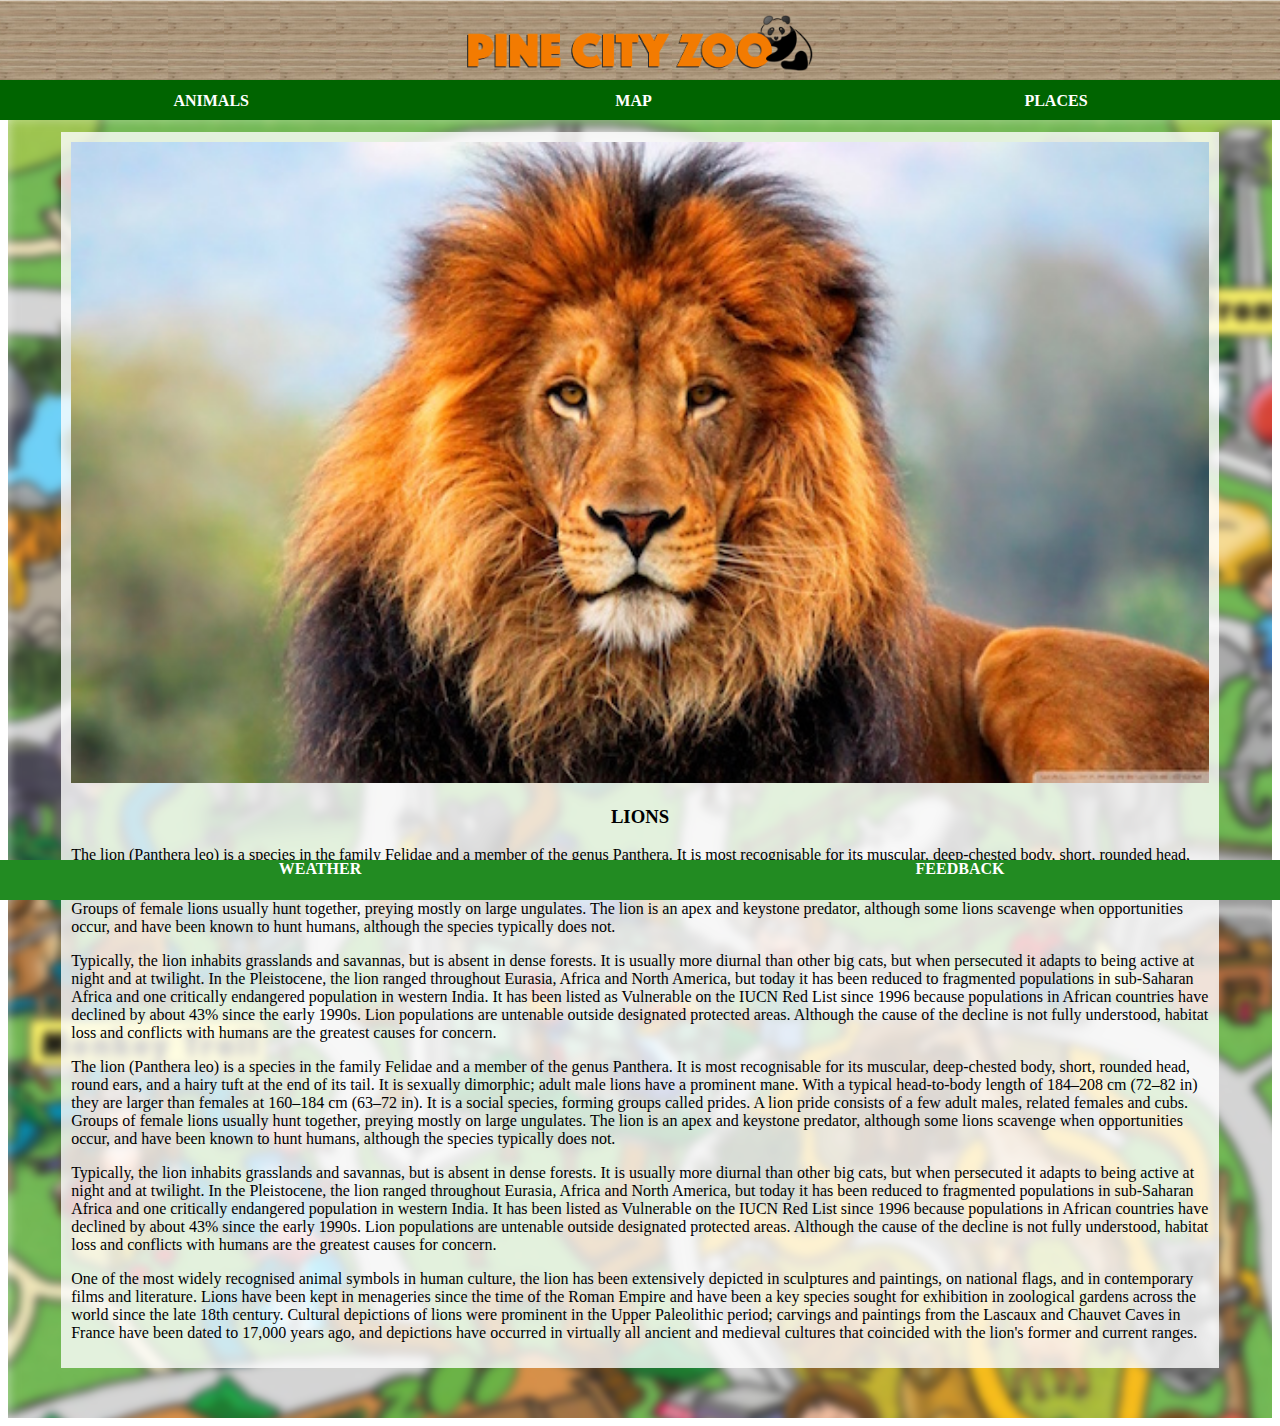
<file: Pine City Zoo/Module2-Assement-1/lions.html>
<!DOCTYPE html>
<html>
      <head>
            <link rel="stylesheet" href="style.css">
      </head>

      <body>
            <div id="header">
                  <img src="images/logo.png"/>
            </div>
            <div id="tabs-top">
                  <a href="animals.html">ANIMALS</a>
                  <a href="index.html">MAP</a>
                  <a href="places.html">PLACES</a>
            </div>
            <div id="main">
                  <div id="content">
                       <div id="info-box-full">
                            <img src="images/lion.jpg"/>
                            <h3>LIONS</h3>
                            <p>The lion (Panthera leo) is a species in the family Felidae and a member of the genus Panthera. It is most recognisable for its muscular, deep-chested body, short, rounded head, round ears, and a hairy tuft at the end of its tail. It is sexually dimorphic; adult male lions have a prominent mane. With a typical head-to-body length of 184–208 cm (72–82 in) they are larger than females at 160–184 cm (63–72 in). It is a social species, forming groups called prides. A lion pride consists of a few adult males, related females and cubs. Groups of female lions usually hunt together, preying mostly on large ungulates. The lion is an apex and keystone predator, although some lions scavenge when opportunities occur, and have been known to hunt humans, although the species typically does not.</p><p>Typically, the lion inhabits grasslands and savannas, but is absent in dense forests. It is usually more diurnal than other big cats, but when persecuted it adapts to being active at night and at twilight. In the Pleistocene, the lion ranged throughout Eurasia, Africa and North America, but today it has been reduced to fragmented populations in sub-Saharan Africa and one critically endangered population in western India. It has been listed as Vulnerable on the IUCN Red List since 1996 because populations in African countries have declined by about 43% since the early 1990s. Lion populations are untenable outside designated protected areas. Although the cause of the decline is not fully understood, habitat loss and conflicts with humans are the greatest causes for concern.</p><p>The lion (Panthera leo) is a species in the family Felidae and a member of the genus Panthera. It is most recognisable for its muscular, deep-chested body, short, rounded head, round ears, and a hairy tuft at the end of its tail. It is sexually dimorphic; adult male lions have a prominent mane. With a typical head-to-body length of 184–208 cm (72–82 in) they are larger than females at 160–184 cm (63–72 in). It is a social species, forming groups called prides. A lion pride consists of a few adult males, related females and cubs. Groups of female lions usually hunt together, preying mostly on large ungulates. The lion is an apex and keystone predator, although some lions scavenge when opportunities occur, and have been known to hunt humans, although the species typically does not.</p><p>Typically, the lion inhabits grasslands and savannas, but is absent in dense forests. It is usually more diurnal than other big cats, but when persecuted it adapts to being active at night and at twilight. In the Pleistocene, the lion ranged throughout Eurasia, Africa and North America, but today it has been reduced to fragmented populations in sub-Saharan Africa and one critically endangered population in western India. It has been listed as Vulnerable on the IUCN Red List since 1996 because populations in African countries have declined by about 43% since the early 1990s. Lion populations are untenable outside designated protected areas. Although the cause of the decline is not fully understood, habitat loss and conflicts with humans are the greatest causes for concern.</p><p>One of the most widely recognised animal symbols in human culture, the lion has been extensively depicted in sculptures and paintings, on national flags, and in contemporary films and literature. Lions have been kept in menageries since the time of the Roman Empire and have been a key species sought for exhibition in zoological gardens across the world since the late 18th century. Cultural depictions of lions were prominent in the Upper Paleolithic period; carvings and paintings from the Lascaux and Chauvet Caves in France have been dated to 17,000 years ago, and depictions have occurred in virtually all ancient and medieval cultures that coincided with the lion's former and current ranges.</p>


     </div>
          </div>
            </div>
     <div id="tabs-bottom">
            <a href="weather.html">WEATHER</a>
            <a href="feedback.html">FEEDBACK</a>
        </div>
    </body>
</html>
</file>
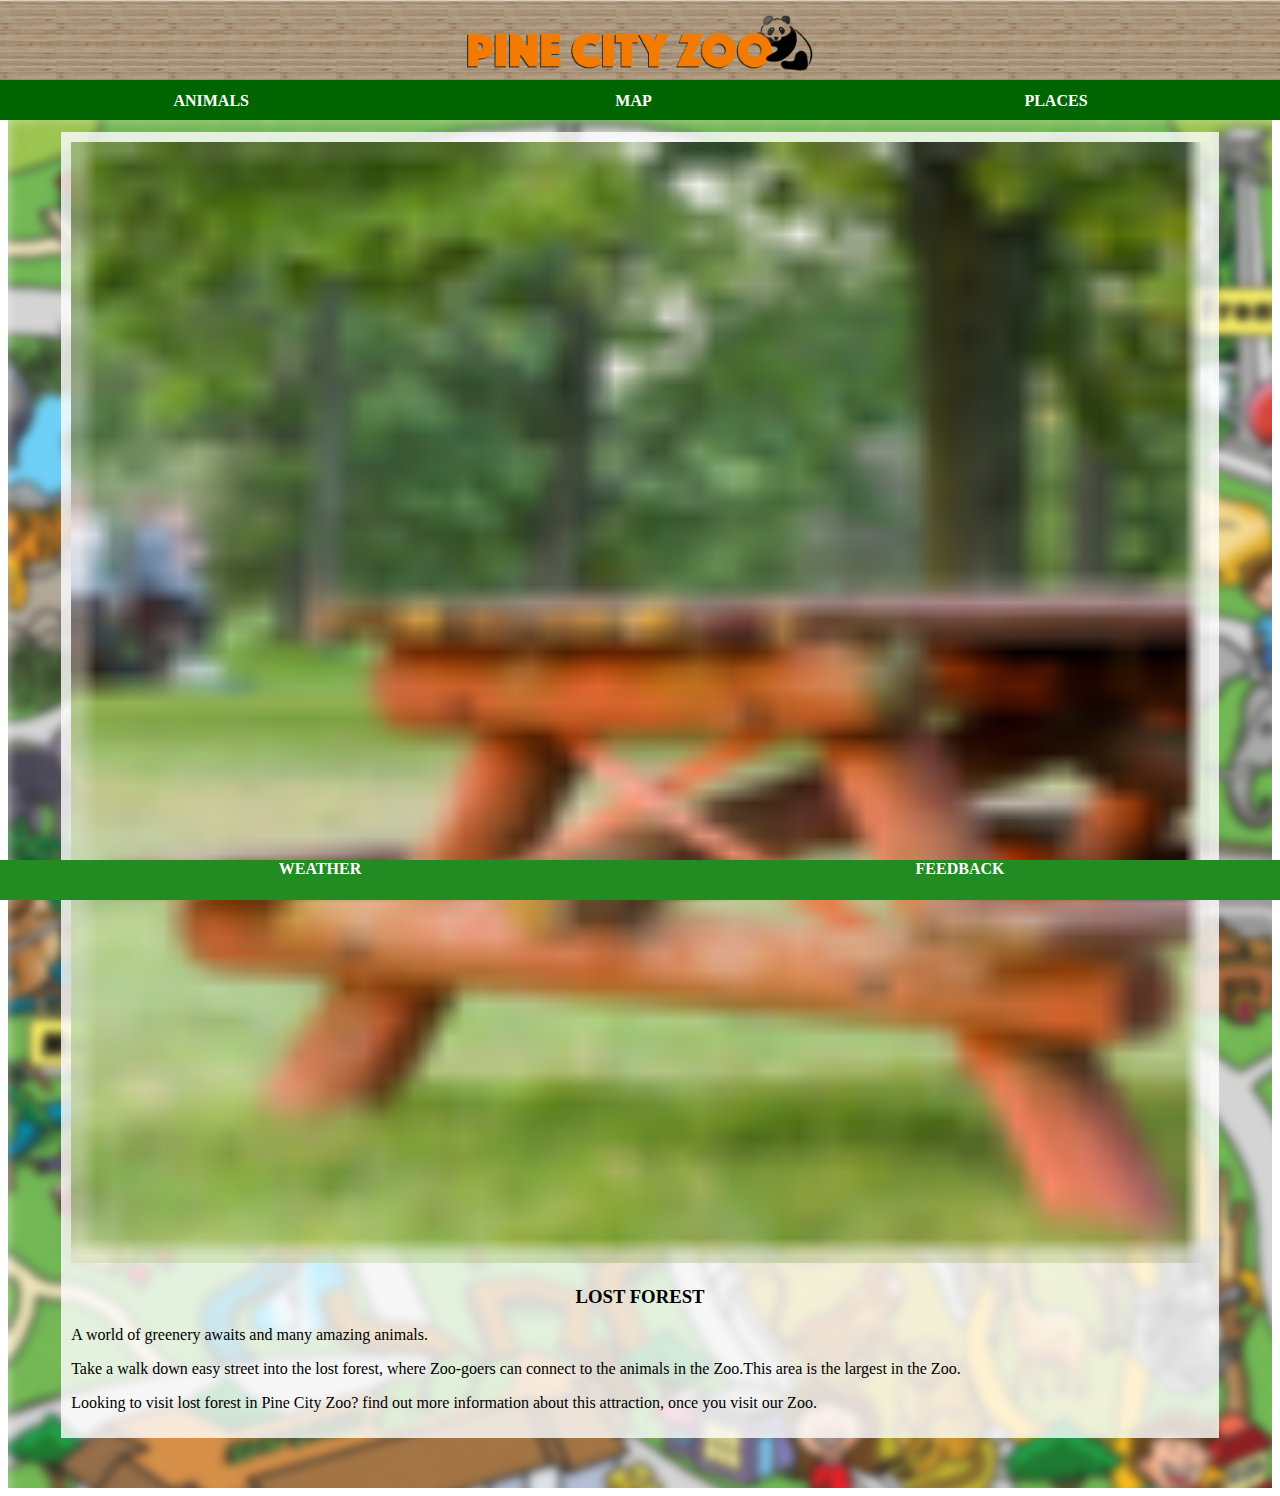
<file: Pine City Zoo/Module2-Assement-1/lost forest.html>
<!DOCTYPE html>
<html>
      <head>
            <link rel="stylesheet" href="style.css">
      </head>

      <body>
            <div id="header">
                  <img src="images/logo.png"/>
            </div>
            <div id="tabs-top">
                  <a href="animals.html">ANIMALS</a>
                  <a href="index.html">MAP</a>
                  <a href="places.html">PLACES</a>
            </div>
            <div id="main">
                  <div id="content">
                       <div id="info-box-full">
                            <img src="images/lost-forest-tn.png"/>
                            <h3>LOST FOREST</h3>
                            <p>A world of greenery awaits and many amazing animals. </p>
                            <p>Take a walk down easy street into the lost forest, where Zoo-goers can connect to the animals in the Zoo.This area is the largest in the Zoo.</p><p>Looking to visit lost forest in Pine City Zoo? find out more information about this attraction, once you visit our Zoo.</p>
                    
 
             </div>
         </div>
     </div>
     <div id="tabs-bottom">
            <a href="weather.html">WEATHER</a>
            <a href="feedback.html">FEEDBACK</a>
        </div>
    </body>
</html>
</file>
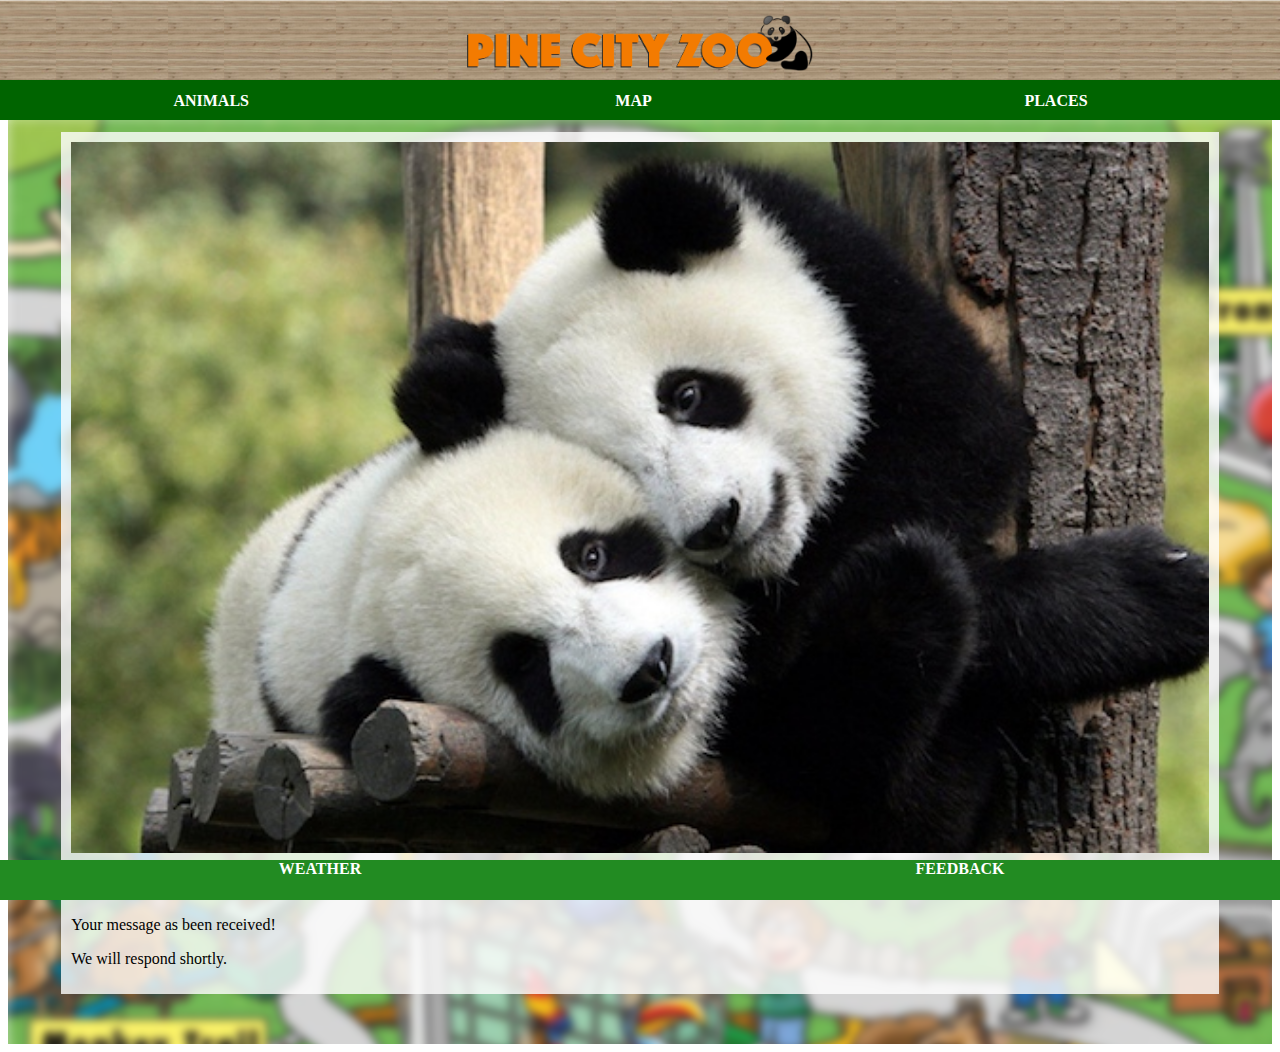
<file: Pine City Zoo/Module2-Assement-1/message-received.html>
<!DOCTYPE html>
<html>
      <head>
            <link rel="stylesheet" href="style.css">
      </head>

      <body>
            <div id="header">
                  <img src="images/logo.png"/>
            </div>
            <div id="tabs-top">
                  <a href="animals.html">ANIMALS</a>
                  <a href="index.html">MAP</a>
                  <a href="places.html">PLACES</a>
            </div>
            <div id="main">
                  <div id="content">
                       <div id="info-box-full">
                            <img src="images/panda.jpg"/>
                            <h3>THANK YOU</h3>
                            <P>Your message as been received!</P>
                            <p>We will respond shortly.</p>
                           
                           
                           
 
             </div>
         </div>
     </div>
     <div id="tabs-bottom">
            <a href="weather.html">WEATHER</a>
            <a href="feedback.html">FEEDBACK</a>
        </div>
    </body>
</html>
</file>
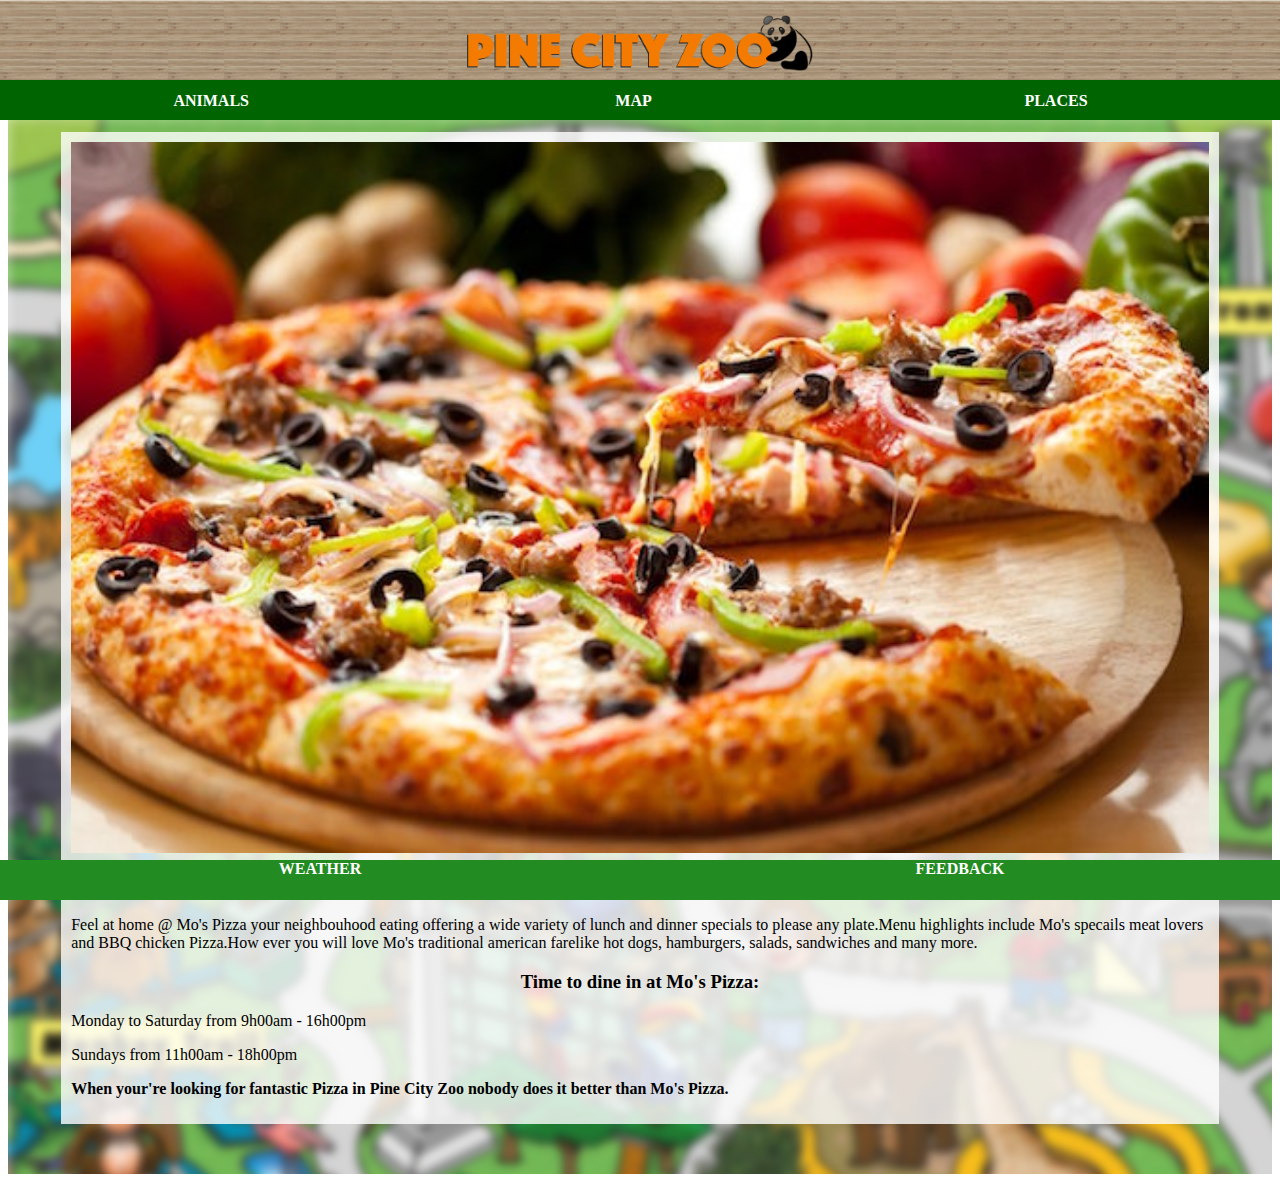
<file: Pine City Zoo/Module2-Assement-1/mo's-pizza.html>
<!DOCTYPE html>
<html>
      <head>
            <link rel="stylesheet" href="style.css">
      </head>

      <body>
            <div id="header">
                  <img src="images/logo.png"/>
            </div>
            <div id="tabs-top">
                  <a href="animals.html">ANIMALS</a>
                  <a href="index.html">MAP</a>
                  <a href="places.html">PLACES</a>
            </div>
            <div id="main">
                  <div id="content">
                       <div id="info-box-full">
                            <img src="images/mos-pizza.jpg"/>
                            <h3>MO'S PIZZA</h3>
                            <p>Feel at home @ Mo's Pizza your neighbouhood eating offering a wide variety of lunch and dinner specials to please any plate.Menu highlights include Mo's specails meat lovers and BBQ chicken Pizza.How ever you will love Mo's traditional american farelike hot dogs, hamburgers, salads, sandwiches and many more.</p>
                           <h3>Time to dine in at Mo's Pizza:</h3>
                           <p>Monday to Saturday from 9h00am - 16h00pm</p>
                           <p>Sundays from 11h00am - 18h00pm</p>
                           <p><b>When your're looking for fantastic Pizza in Pine City Zoo nobody does it better than Mo's Pizza.</b></p>
                  
 
             </div>
         </div>
     </div>
     <div id="tabs-bottom">
            <a href="weather.html">WEATHER</a>
            <a href="feedback.html">FEEDBACK</a>
        </div>
    </body>
</html>
</file>
<file: Pine City Zoo/Module2-Assement-1/style.css>
body{
    padding: 0;
    margin: 0,
    font-family: Helvetica;
}

/*============ HEADER ============*/
#header{
    position: fixed;
    top: 0px;
    left: 0px;
    z-index: 500;
    width: 100%;
    height: 80px;
    background-image: url('images/wood-bg.png');
    background-repeat: repeat-x;
}

#header img{
    display: block;
    margin: auto;
    height: 70%;
    padding-top: 15px;
}

/*============ TOP-TABS ============*/

#tabs-top{
    position: fixed;
    top: 80px;
    left: 0;
    z-index: 500;
    width: 100%;
    height: 40px;
    background-color: darkgreen;
}

#tabs-top a{
    float: left;
    display: block;
    width: 33%;
    height: 35px;
    font-weight: 700;
    color: white;
    text-align: center;
    text-decoration: none;
    padding-top: 12px;
}

/*============ MAIN-HOME ===========*/

#main-home{
    margin-top: 120px;
}

/*============ BOTTOM TABS ===========*/

#tabs-bottom{
    position: fixed;
    bottom: 0;
    left: 0;
    z-index: 500;
    width: 100%;
    height: 40px;
    background-color: forestgreen;
}

#tabs-bottom a{
    float: left;
    display: block;
    width: 50%;
    height: 35px;
    font-weight: 700;
    color: white;
    text-align: center;
    text-decoration: none;
    padding-top: none;
}

/*============ MAIN ===========*/

#main{
    margin-top: 119px;
    background: url('images/map-blur.png');
    background-repeat: repeat-y;
}

#content{
    padding-top: 1px;
    padding-bottom: 50px;
}

/*============INFO BOX ===========*/

a.info-box{
    text-decoration: none;
    background: rgba(255, 255, 255, .8);
    width: 90%;
    height: 90px;
    display: block;
    margin: auto;
    margin-top: 12px;
    padding: 1px;
}

.info-box img{
    height: 70px;
    margin: 10px;
    float: left;
}

.info-box h3{
    padding: 0;
    margin-bottom: 0;
    width: 90%;
    color: #572800;
}

.info-box p{
    margin: 0;
    padding: 0;
    width: 90%;
    color: #131313;
}

.info-box img.right{
    float: right;
    margin-top: 25px;
    height: 40px;
}

/*============INFO BOX FULL ===========*/

#info-box-full{
    background: rgba(255, 255, 255, .8);
    width: 90%;
    display: block;
    margin: auto;
    margin-top: 12px;
    padding: 10px;
}

#info-box-full img{
    width: 100%;
}

#info-box-full h3{
    text-align: center;
}

/*============ WEATHER ===========*/

img.info-box-weather-icon{
    height: 30px;
    width: 30px !important;
    margin: 10px;
    float: left;
}

h1.info-box-weather-icon{
    font-size: 65px;
    font-weight: 200;
    padding: 0;
    margin: 0;
}

table{
    width: 100%;
}

td{
    border-top: 1px solid #131313;
}

/*============ FORM ===========*/

input{
    width: 100%;
    height: 25px;
    margin: 12px 0;
    border: 1px solid #929292;
}

textarea{
    width: 100%;
    height: 65px;
    margin: 12px 0;16px;
    border: 1px solid #929292;
{
    display: block;
    width: 100%;
    background-color: forestgreen;
    text-decoration: none;
    text-align: center;
    color: white;
    font-size:16px;
    font-weight: 600;
    margin: 12px 0;
    padding: 8px o;
}
</file>
